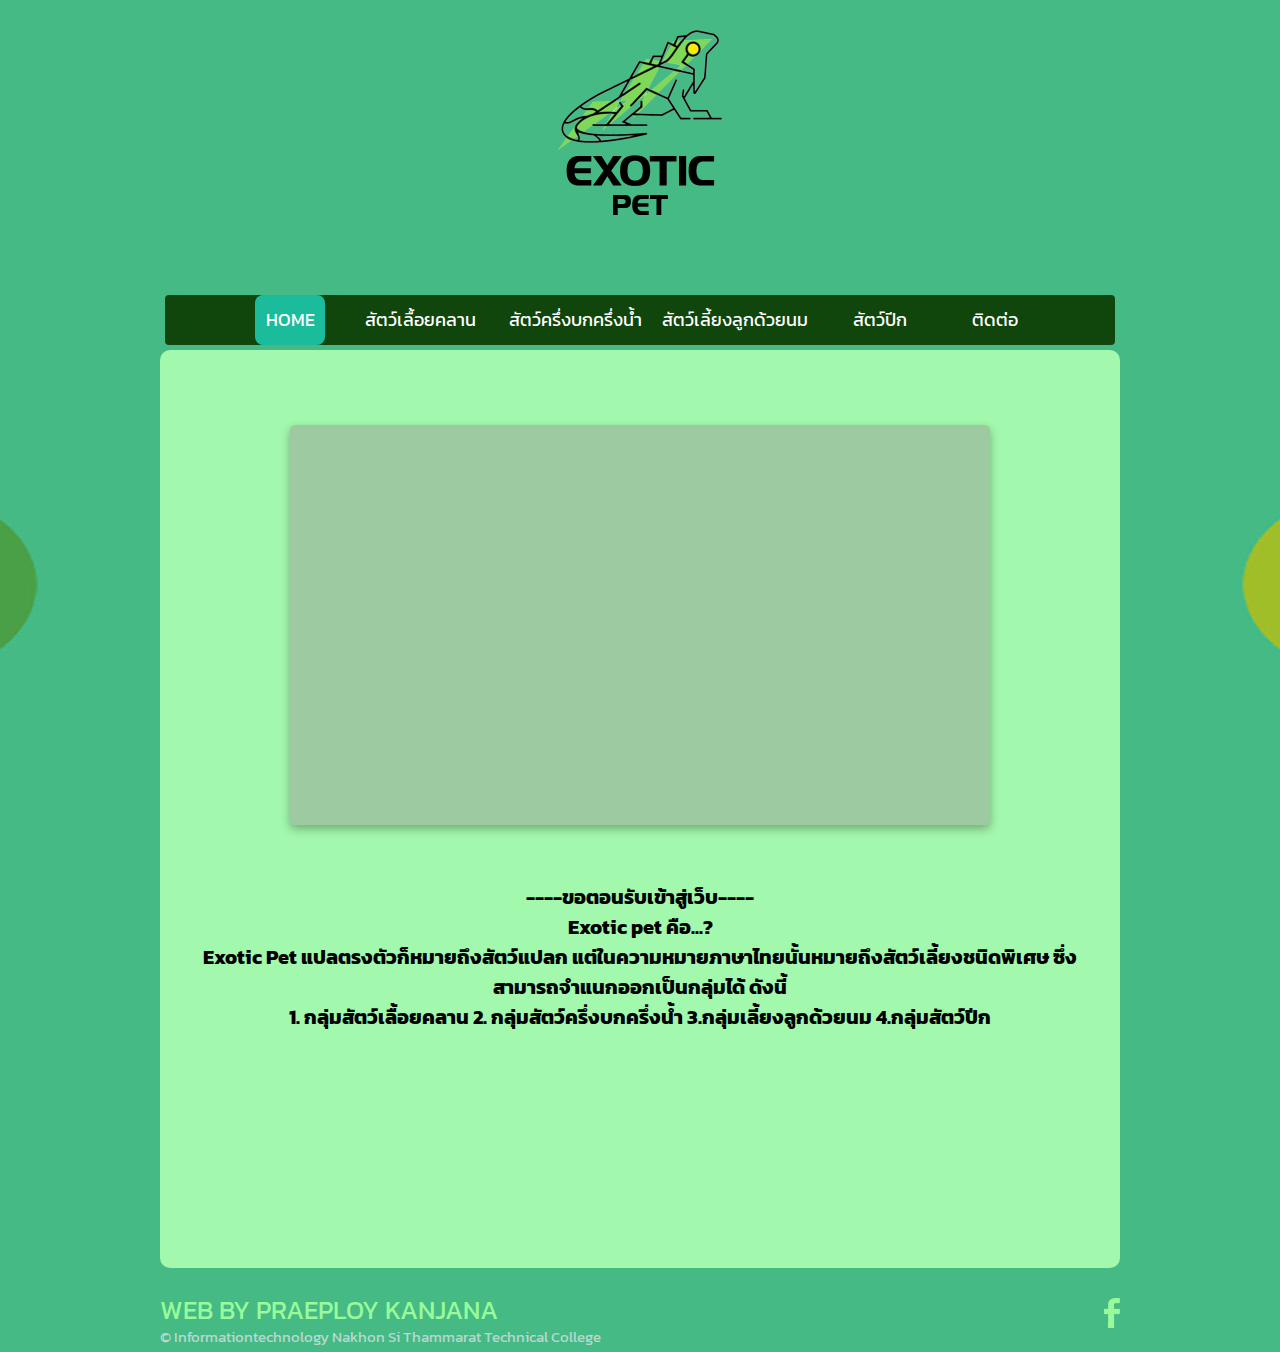
<file: index.html>
<!DOCTYPE html>

<html>
<head>
	<link rel="icon" href="img/12688139101622144900-128.png">
	<meta charset="UTF-8">
	<meta name="viewport" content="user-scalable=0, width=device-width, initial-scale=1.0, maximum-scale=1.0, minimum-scale=1.0">
	<title>Exotic Pet</title>
	<link rel="stylesheet" type="text/css" href="css/style.css">

</head>

<body>	
	<div id="header">
	  <h1><a href="index.html"><img src="img/logo.png" width="200" height="200" alt=""/></a></h1>
	</div>
<center><nav>
	<a href="index.html">Home</a>
	<a href="reptile.html">สัตว์เลื้อยคลาน</a>
	<a href="Amphibians.html">สัตว์ครึ่งบกครึ่งน้ำ</a>
	<a href="Mammal.html">สัตว์เลี้ยงลูกด้วยนม</a>
	<a href="Poultry.html">สัตว์ปีก</a>
	<a href="Contact2.html">ติดต่อ</a>
	<div class="animation start-home"></div>
</nav></center>
<center><div id="body">
	  <br>
	<div class="sli">
  
  <div class="sli_part sli_part-one">
  </div>
  
   <!-- Photo 2 -->
  <div class="sli_part sli_part-two">

  </div>

  <!-- Photo 3 -->
  <div class="sli_part sli_part-three" >
  </div>

  <!-- Photo 4 -->
  <div class="sli_part sli_part-four">
  </div>

</div>
		<br>
      <h4>
		  ----ขอตอนรับเข้าสู่เว็บ----
<br>
Exotic pet คือ...?
<br>
Exotic Pet แปลตรงตัวก็หมายถึงสัตว์แปลก
แต่ในความหมายภาษาไทยนั้นหมายถึงสัตว์เลี้ยงชนิดพิเศษ
ซึ่งสามารถจำแนกออกเป็นกลุ่มได้ ดังนี้
<br>
1. กลุ่มสัตว์เลื้อยคลาน 2. กลุ่มสัตว์ครึ่งบกครึ่งน้ำ
3.กลุ่มเลี้ยงลูกด้วยนม 4.กลุ่มสัตว์ปีก</h4>
</div></center>
<div id="footer">
		<div>
			<span>WEB BY PRAEPLOY KANJANA</span>
			<p>
				&copy; Informationtechnology  Nakhon Si Thammarat Technical College
			</p>
		</div>
  <div id="connect">
			<a href="https://www.facebook.com/praeploy.ploy/" id="facebook" target="_blank">Facebook</a>
  </div>
	</div>
	
</body>
</html>
</file>
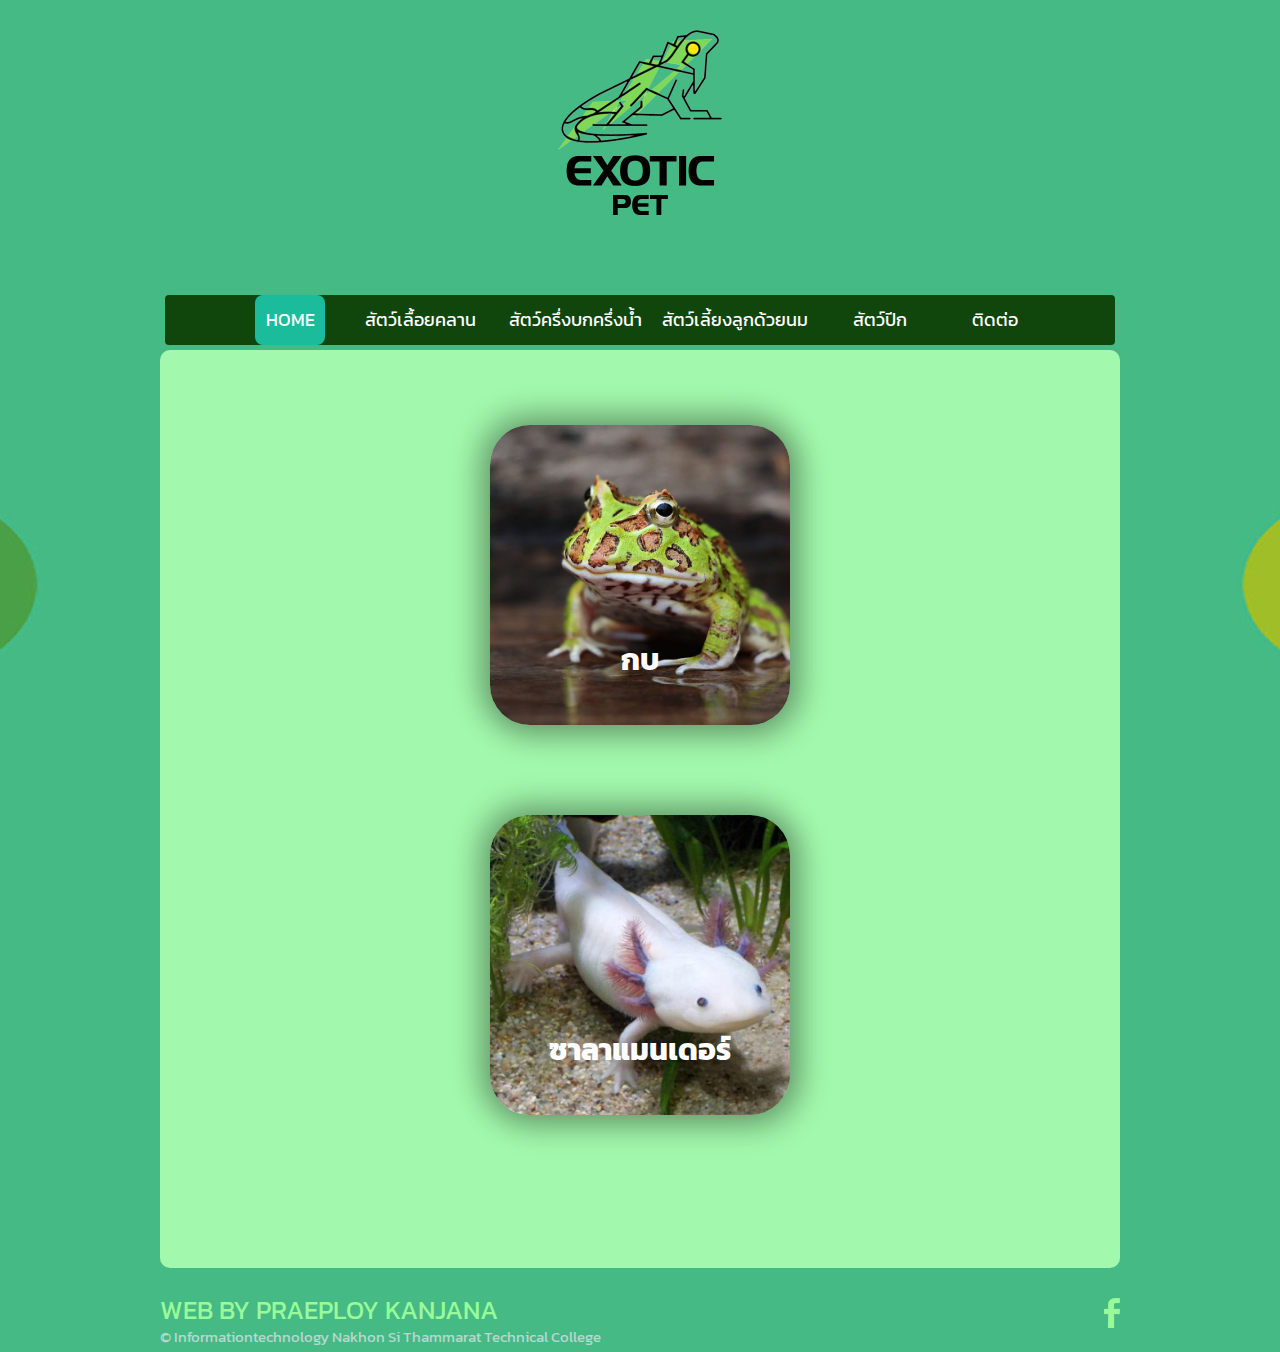
<file: Amphibians.html>
<!DOCTYPE html>

<html>
<head>
	<link rel="icon" href="img/12688139101622144900-128.png">
	<meta charset="UTF-8">
	<meta name="viewport" content="user-scalable=0, width=device-width, initial-scale=1.0, maximum-scale=1.0, minimum-scale=1.0">
	<title>Amphibians</title>
	<link rel="stylesheet" type="text/css" href="css/style.css">

</head>

<body>	
	<div id="header">
	  <h1><a href="index.html"><img src="img/logo.png" width="200" height="200" alt=""/></a></h1>
	</div>
<center><nav>
	<a href="index.html">Home</a>
	<a href="reptile.html">สัตว์เลื้อยคลาน</a>
	<a href="Amphibians.html">สัตว์ครึ่งบกครึ่งน้ำ</a>
	<a href="Mammal.html">สัตว์เลี้ยงลูกด้วยนม</a>
	<a href="Poultry.html">สัตว์ปีก</a>
	<a href="Contact2.html">ติดต่อ</a>
	<div class="animation start-home"></div>
</nav></center>
<center><div id="body">
	  <div class="cards-list">
  
<div class="card 1">
  <div class="card_image"> <img src="img/shutterstock-1387723712.jpg"> </div>
  <div class="card_title title-white">
    <a href="Frog.html"><p>กบ</p></a>
  </div>
	</div></div>
	<br>
	<div class="card 1">
  <div class="card_image"> <img src="img/847502.ugbu1f1fu7jy.n3.jpg"></div>
  <div class="card_title title-white">
    <a href="Salamander.html"><p>ซาลาแมนเดอร์</p></a>
  </div>
	</div>
	<br>
	
	</div>
	
	</center>
<div id="footer">
		<div>
			<span>WEB BY PRAEPLOY KANJANA</span>
			<p>
				&copy; Informationtechnology  Nakhon Si Thammarat Technical College
			</p>
		</div>
  <div id="connect">
			<a href="https://www.facebook.com/praeploy.ploy/" id="facebook" target="_blank">Facebook</a>
  </div>
	</div>
	
</body>
</html>
</file>
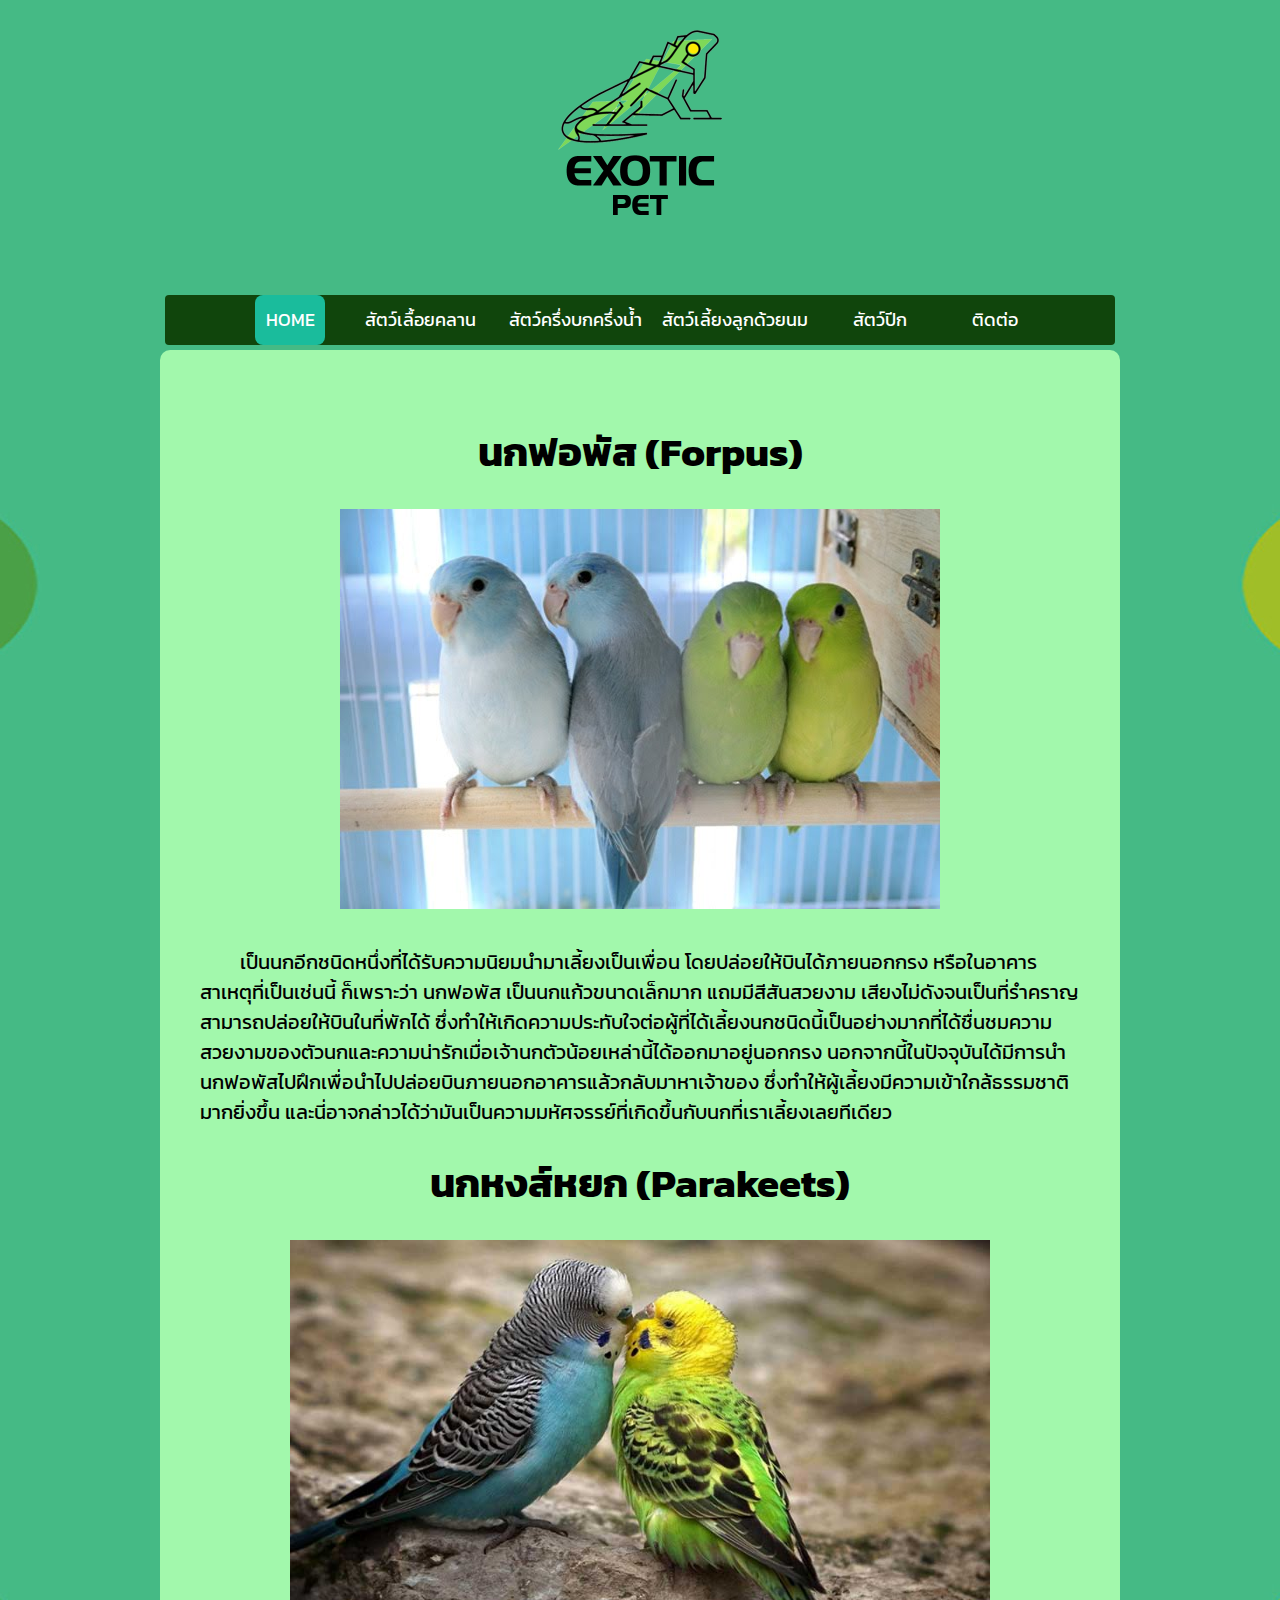
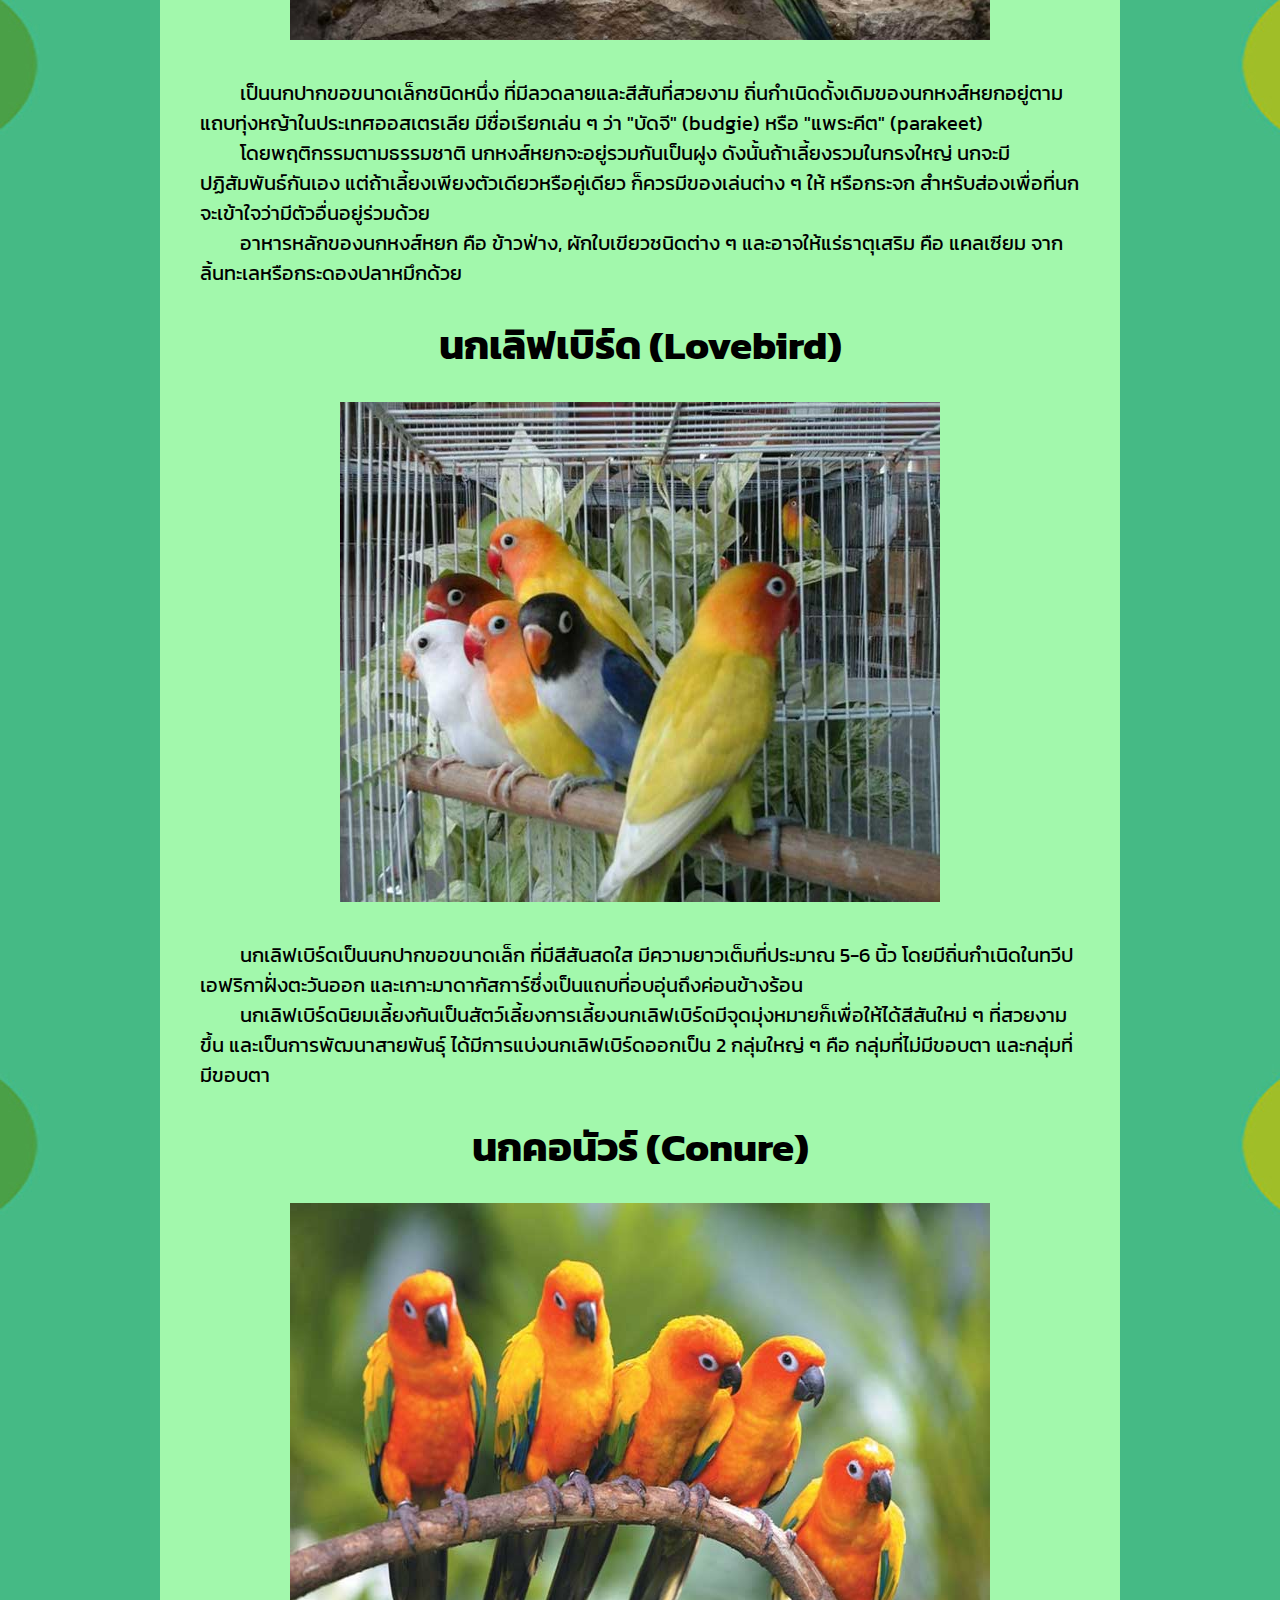
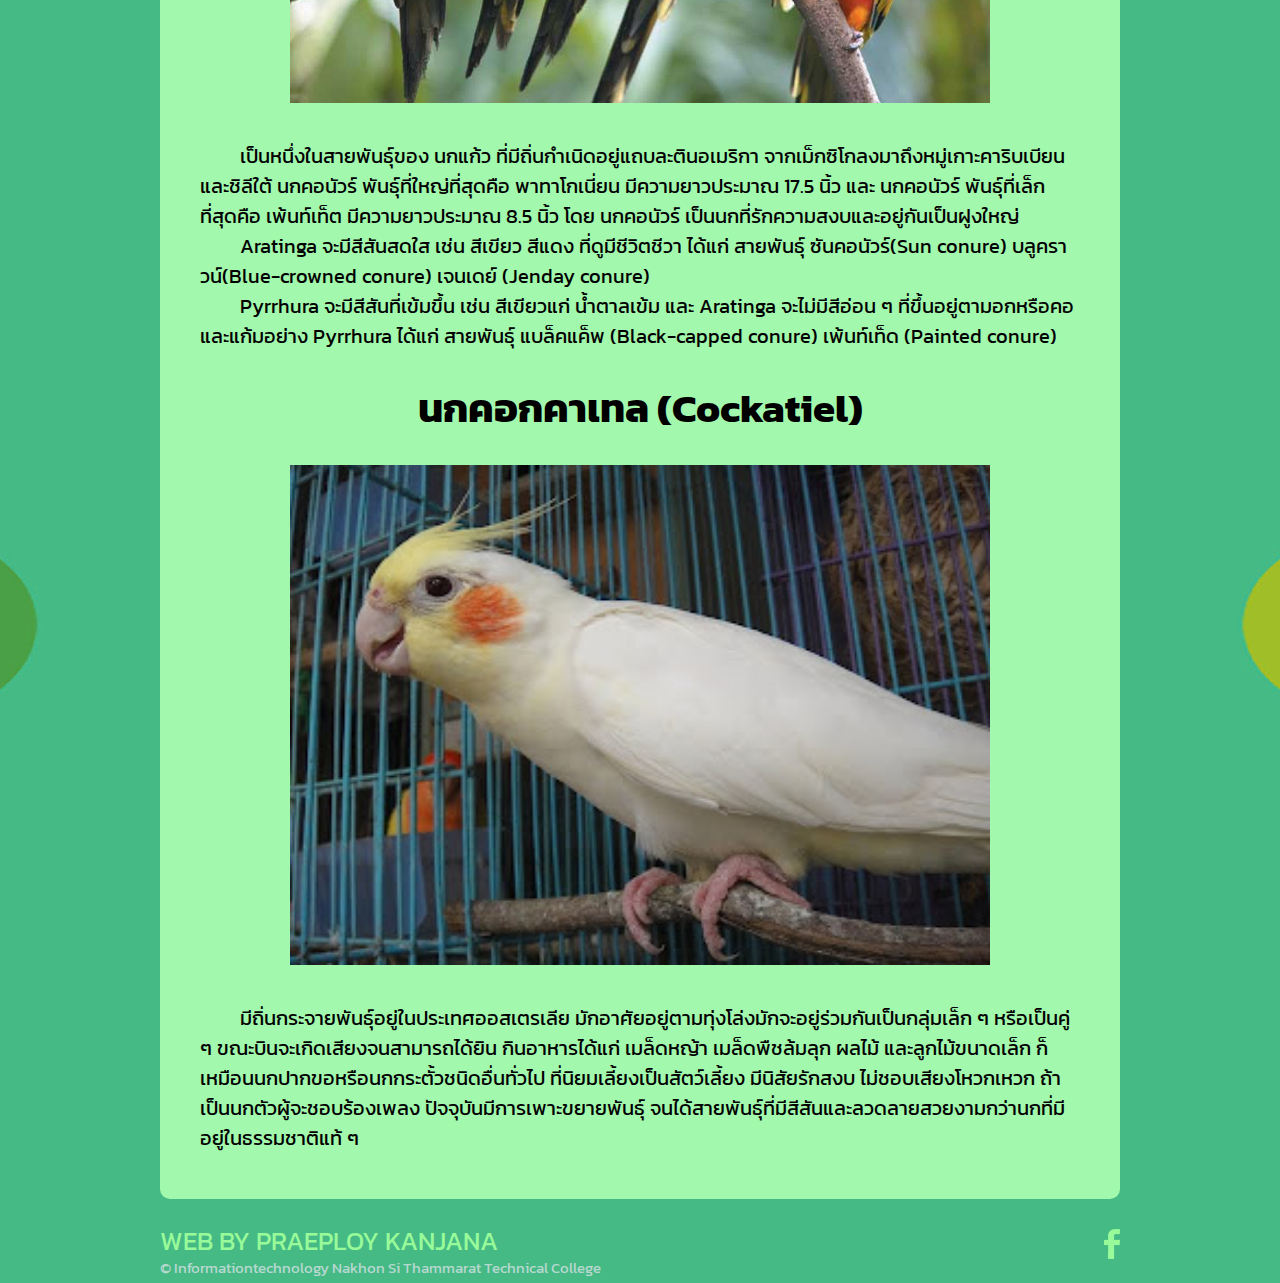
<file: Bird.html>
<!DOCTYPE html>

<html>
<head>
	<link rel="icon" href="img/12688139101622144900-128.png">
	<meta charset="UTF-8">
	<meta name="viewport" content="user-scalable=0, width=device-width, initial-scale=1.0, maximum-scale=1.0, minimum-scale=1.0">
	<title>Bird</title>
	<link rel="stylesheet" type="text/css" href="css/style.css">

</head>

<body>	
	<div id="header">
	  <h1><a href="index.html"><img src="img/logo.png" width="200" height="200" alt=""/></a></h1>
	</div>
<center><nav>
	<a href="index.html">Home</a>
	<a href="reptile.html">สัตว์เลื้อยคลาน</a>
	<a href="Amphibians.html">สัตว์ครึ่งบกครึ่งน้ำ</a>
	<a href="Mammal.html">สัตว์เลี้ยงลูกด้วยนม</a>
	<a href="Poultry.html">สัตว์ปีก</a>
	<a href="Contact2.html">ติดต่อ</a>
	<div class="animation start-home"></div>
</nav></center>
<div id="body">
	<center><h1>นกฟอพัส (Forpus)</h1>
	<img src="img/v-thebirdfarm.jpg"></center>
	<br>
	&nbsp;&nbsp;&nbsp;&nbsp;&nbsp;&nbsp;&nbsp;&nbsp;เป็นนกอีกชนิดหนึ่งที่ได้รับความนิยมนำมาเลี้ยงเป็นเพื่อน โดยปล่อยให้บินได้ภายนอกกรง หรือในอาคาร สาเหตุที่เป็นเช่นนี้ ก็เพราะว่า นกฟอพัส เป็นนกแก้วขนาดเล็กมาก แถมมีสีสันสวยงาม เสียงไม่ดังจนเป็นที่รำคราญ สามารถปล่อยให้บินในที่พักได้ ซึ่งทำให้เกิดความประทับใจต่อผู้ที่ได้เลี้ยงนกชนิดนี้เป็นอย่างมากที่ได้ชื่นชมความสวยงามของตัวนกและความน่ารักเมื่อเจ้านกตัวน้อยเหล่านี้ได้ออกมาอยู่นอกกรง นอกจากนี้ในปัจจุบันได้มีการนำนกฟอพัสไปฝึกเพื่อนำไปปล่อยบินภายนอกอาคารแล้วกลับมาหาเจ้าของ ซึ่งทำให้ผู้เลี้ยงมีความเข้าใกล้ธรรมชาติมากยิ่งขึ้น และนี่อาจกล่าวได้ว่ามันเป็นความมหัศจรรย์ที่เกิดขึ้นกับนกที่เราเลี้ยงเลยทีเดียว
	
	<center><h1>นกหงส์หยก (Parakeets)</h1>
	<img src="img/Budgie.jpg" width="700" height="400"></center>
	<br>
	&nbsp;&nbsp;&nbsp;&nbsp;&nbsp;&nbsp;&nbsp;&nbsp;เป็นนกปากขอขนาดเล็กชนิดหนึ่ง ที่มีลวดลายและสีสันที่สวยงาม ถิ่นกำเนิดดั้งเดิมของนกหงส์หยกอยู่ตามแถบทุ่งหญ้าในประเทศออสเตรเลีย มีชื่อเรียกเล่น ๆ ว่า "บัดจี" (budgie) หรือ "แพระคีต" (parakeet)
	<br>
	&nbsp;&nbsp;&nbsp;&nbsp;&nbsp;&nbsp;&nbsp;&nbsp;โดยพฤติกรรมตามธรรมชาติ นกหงส์หยกจะอยู่รวมกันเป็นฝูง ดังนั้นถ้าเลี้ยงรวมในกรงใหญ่ นกจะมีปฏิสัมพันธ์กันเอง แต่ถ้าเลี้ยงเพียงตัวเดียวหรือคู่เดียว ก็ควรมีของเล่นต่าง ๆ ให้ หรือกระจก สำหรับส่องเพื่อที่นกจะเข้าใจว่ามีตัวอื่นอยู่ร่วมด้วย
	<br>
	&nbsp;&nbsp;&nbsp;&nbsp;&nbsp;&nbsp;&nbsp;&nbsp;อาหารหลักของนกหงส์หยก คือ ข้าวฟ่าง, ผักใบเขียวชนิดต่าง ๆ และอาจให้แร่ธาตุเสริม คือ แคลเซียม จากลิ้นทะเลหรือกระดองปลาหมึกด้วย
	
	
	<center><h1>นกเลิฟเบิร์ด (Lovebird) </h1>
	<img src="img/LoveBird.jpg" width="600" height="500"></center>
	<br>
	&nbsp;&nbsp;&nbsp;&nbsp;&nbsp;&nbsp;&nbsp;&nbsp;นกเลิฟเบิร์ดเป็นนกปากขอขนาดเล็ก ที่มีสีสันสดใส มีความยาวเต็มที่ประมาณ 5-6 นิ้ว โดยมีถิ่นกำเนิดในทวีปเอฟริกาฝั่งตะวันออก และเกาะมาดากัสการ์ซึ่งเป็นแถบที่อบอุ่นถึงค่อนข้างร้อน
	<br>
	&nbsp;&nbsp;&nbsp;&nbsp;&nbsp;&nbsp;&nbsp;&nbsp;นกเลิฟเบิร์ดนิยมเลี้ยงกันเป็นสัตว์เลี้ยงการเลี้ยงนกเลิฟเบิร์ดมีจุดมุ่งหมายก็เพื่อให้ได้สีสันใหม่ ๆ ที่สวยงามขึ้น และเป็นการพัฒนาสายพันธุ์ ได้มีการแบ่งนกเลิฟเบิร์ดออกเป็น 2 กลุ่มใหญ่ ๆ คือ กลุ่มที่ไม่มีขอบตา และกลุ่มที่มีขอบตา
	
	<center><h1>นกคอนัวร์ (Conure)</h1>
	<img src="img/Sannecknoir.jpg" width="700" height="500"></center>
	<br>
	&nbsp;&nbsp;&nbsp;&nbsp;&nbsp;&nbsp;&nbsp;&nbsp;เป็นหนึ่งในสายพันธุ์ของ นกแก้ว ที่มีถิ่นกำเนิดอยู่แถบละตินอเมริกา จากเม็กซิโกลงมาถึงหมู่เกาะคาริบเบียนและชิลีใต้ นกคอนัวร์ พันธุ์ที่ใหญ่ที่สุดคือ พาทาโกเนี่ยน มีความยาวประมาณ 17.5 นิ้ว และ นกคอนัวร์ พันธุ์ที่เล็กที่สุดคือ เพ้นท์เท็ต มีความยาวประมาณ 8.5 นิ้ว โดย นกคอนัวร์ เป็นนกที่รักความสงบและอยู่กันเป็นฝูงใหญ่
	<br>
	&nbsp;&nbsp;&nbsp;&nbsp;&nbsp;&nbsp;&nbsp;&nbsp;Aratinga จะมีสีสันสดใส เช่น สีเขียว สีแดง ที่ดูมีชีวิตชีวา ได้แก่ สายพันธุ์ ซันคอนัวร์(Sun conure) บลูคราวน์(Blue-crowned conure) เจนเดย์ (Jenday conure)
	<br>
	&nbsp;&nbsp;&nbsp;&nbsp;&nbsp;&nbsp;&nbsp;&nbsp;Pyrrhura จะมีสีสันที่เข้มขึ้น เช่น สีเขียวแก่ น้ำตาลเข้ม และ Aratinga จะไม่มีสีอ่อน ๆ ที่ขึ้นอยู่ตามอกหรือคอ และแก้มอย่าง Pyrrhura ได้แก่ สายพันธุ์ แบล็คแค็พ (Black-capped conure) เพ้นท์เท็ด (Painted conure) 

	<center><h1>นกคอกคาเทล (Cockatiel)</h1>
	<img src="img/Cockatiel.jpg" width="700" height="500"></center>
	<br>
	&nbsp;&nbsp;&nbsp;&nbsp;&nbsp;&nbsp;&nbsp;&nbsp;มีถิ่นกระจายพันธุ์อยู่ในประเทศออสเตรเลีย มักอาศัยอยู่ตามทุ่งโล่งมักจะอยู่ร่วมกันเป็นกลุ่มเล็ก ๆ หรือเป็นคู่ ๆ ขณะบินจะเกิดเสียงจนสามารถได้ยิน กินอาหารได้แก่ เมล็ดหญ้า เมล็ดพืชล้มลุก ผลไม้ และลูกไม้ขนาดเล็ก ก็เหมือนนกปากขอหรือนกกระตั้วชนิดอื่นทั่วไป ที่นิยมเลี้ยงเป็นสัตว์เลี้ยง มีนิสัยรักสงบ ไม่ชอบเสียงโหวกเหวก ถ้าเป็นนกตัวผู้จะชอบร้องเพลง ปัจจุบันมีการเพาะขยายพันธุ์ จนได้สายพันธุ์ที่มีสีสันและลวดลายสวยงามกว่านกที่มีอยู่ในธรรมชาติแท้ ๆ
</div>
<div id="footer">
		<div>
			<span>WEB BY PRAEPLOY KANJANA</span>
			<p>
				&copy; Informationtechnology  Nakhon Si Thammarat Technical College
			</p>
		</div>
  <div id="connect">
			<a href="https://www.facebook.com/praeploy.ploy/" id="facebook" target="_blank">Facebook</a>
  </div>
	</div>
	
</body>
</html>
</file>
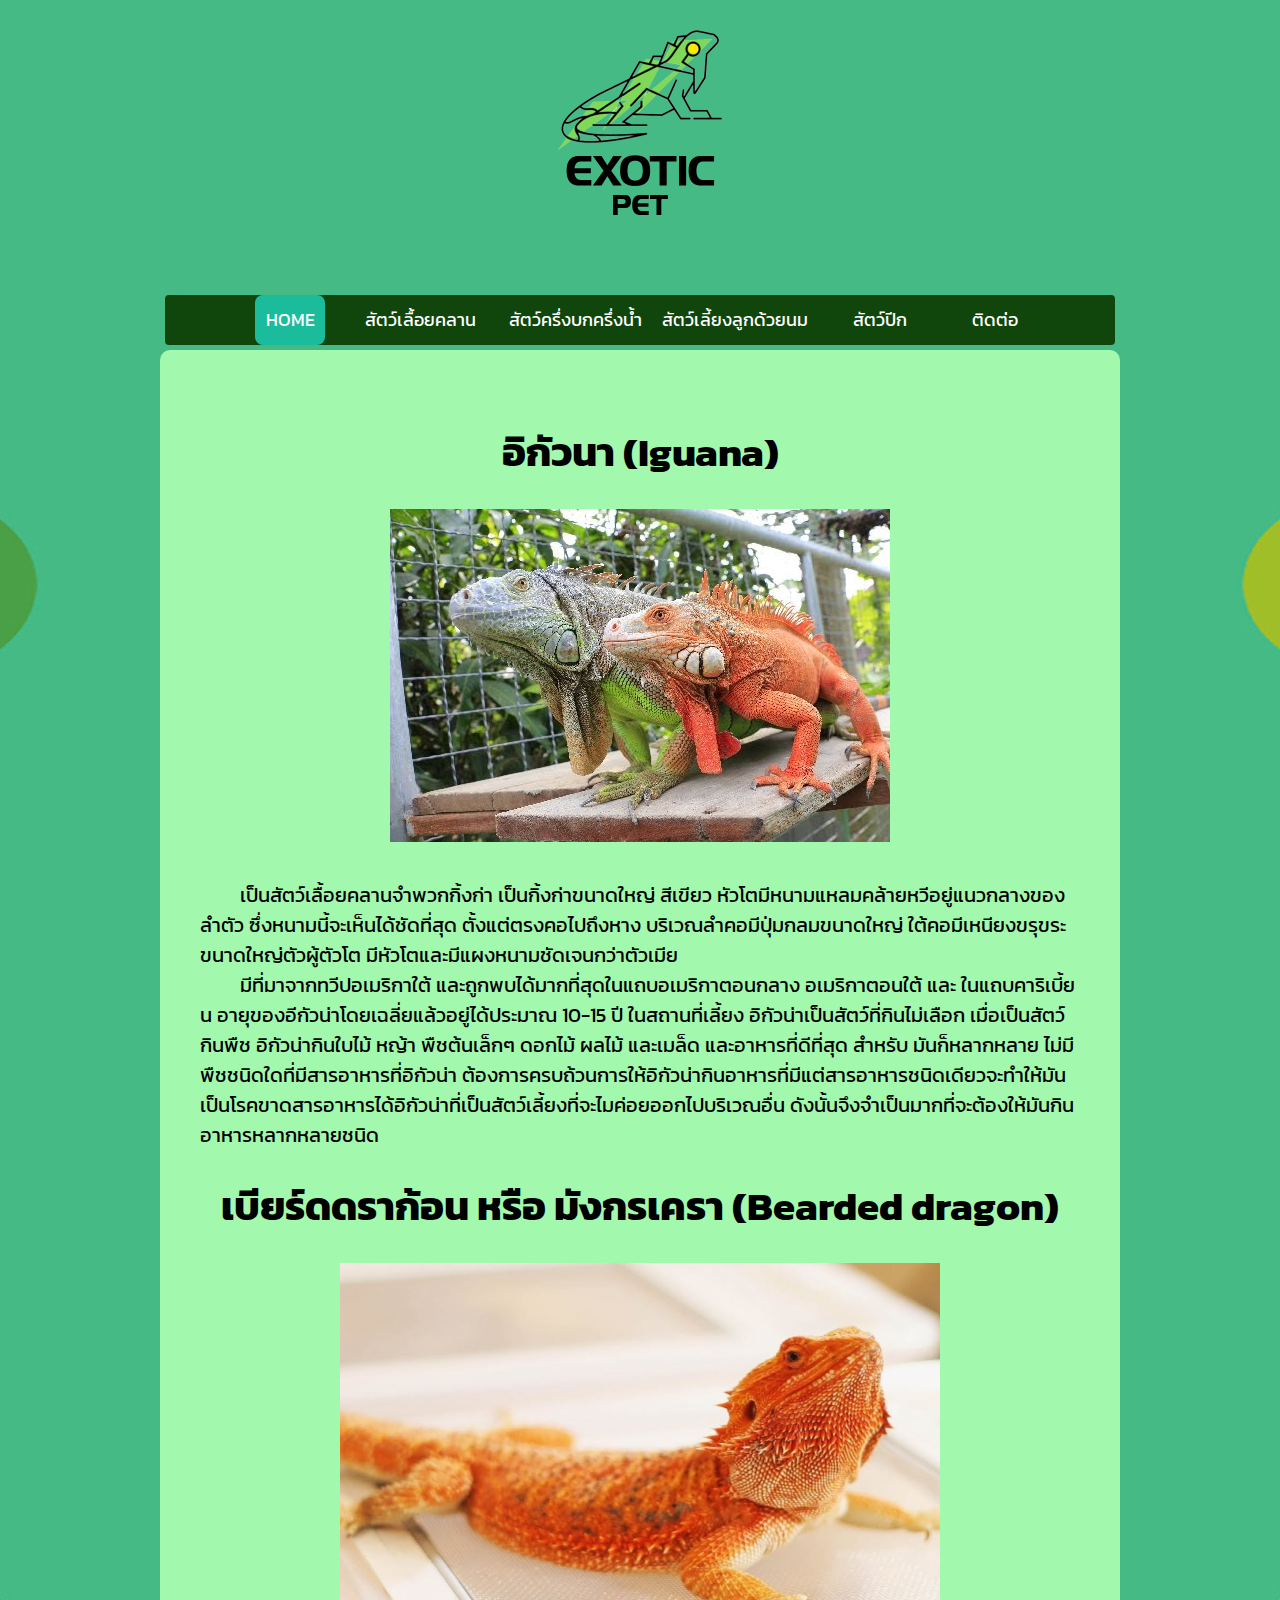
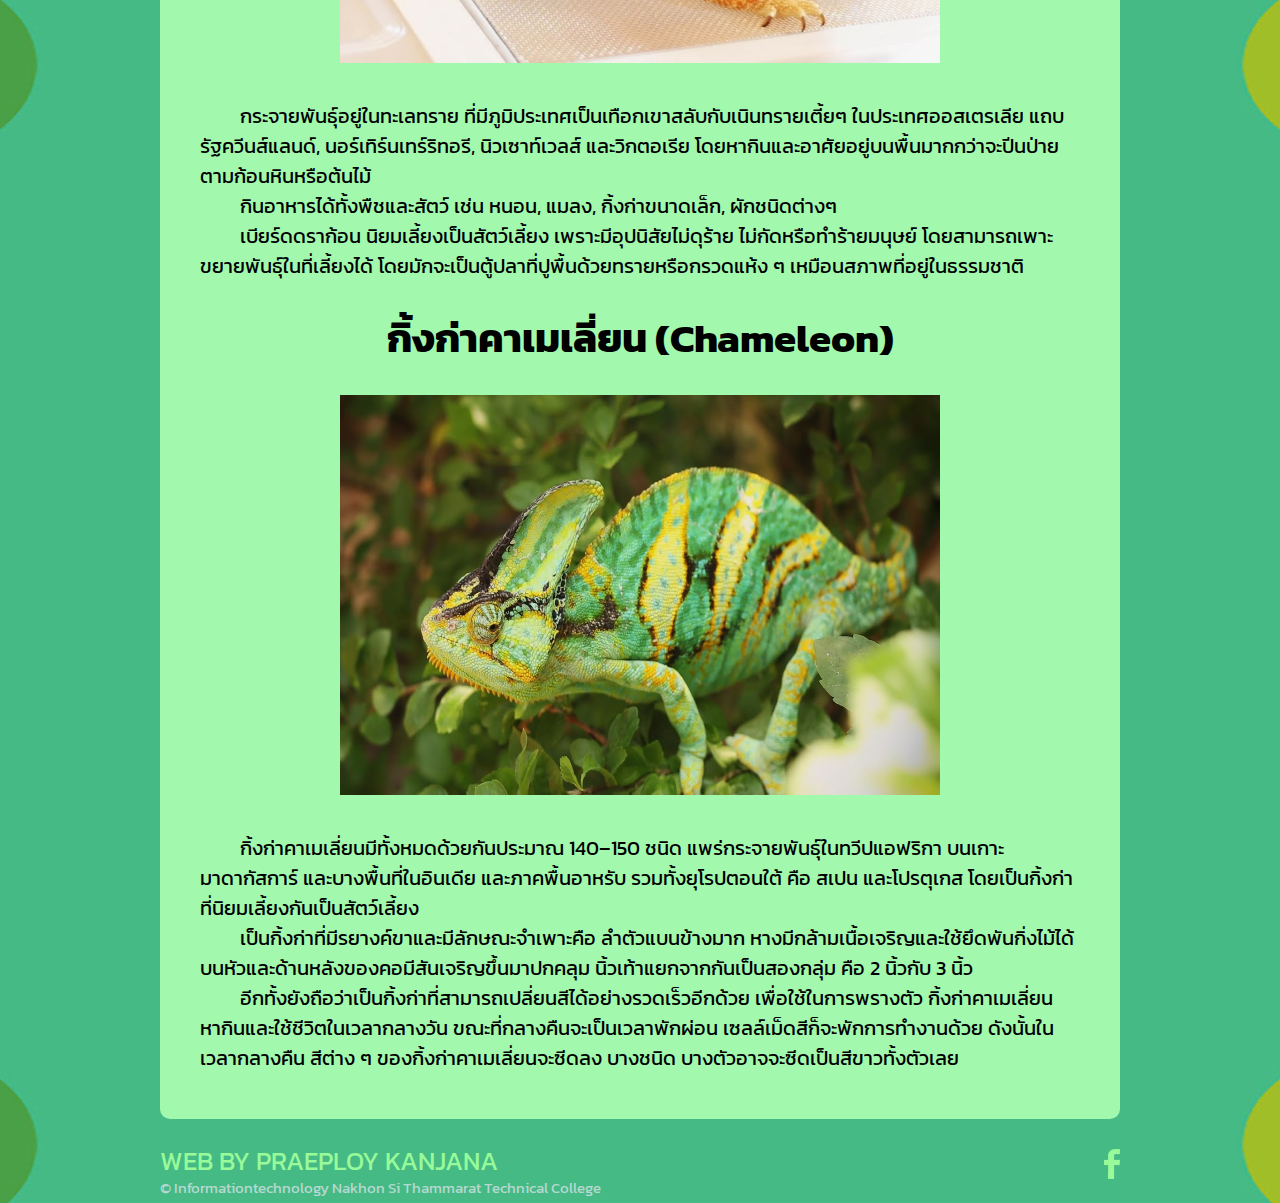
<file: Chameleon.html>
<!DOCTYPE html>

<html>
<head>
	<link rel="icon" href="img/12688139101622144900-128.png">
	<meta charset="UTF-8">
	<meta name="viewport" content="user-scalable=0, width=device-width, initial-scale=1.0, maximum-scale=1.0, minimum-scale=1.0">
	<title>Chameleon</title>
	<link rel="stylesheet" type="text/css" href="css/style.css">

</head>

<body>	
	<div id="header">
	  <h1><a href="index.html"><img src="img/logo.png" width="200" height="200" alt=""/></a></h1>
	</div>
<center><nav>
	<a href="index.html">Home</a>
	<a href="reptile.html">สัตว์เลื้อยคลาน</a>
	<a href="Amphibians.html">สัตว์ครึ่งบกครึ่งน้ำ</a>
	<a href="Mammal.html">สัตว์เลี้ยงลูกด้วยนม</a>
	<a href="Poultry.html">สัตว์ปีก</a>
	<a href="Contact2.html">ติดต่อ</a>
	<div class="animation start-home"></div>
</nav></center>
<div id="body">
	<center><h1>อิกัวนา (Iguana) </h1>
	<img src="img/4-3.jpg"></center>
	<br>
	&nbsp;&nbsp;&nbsp;&nbsp;&nbsp;&nbsp;&nbsp;&nbsp;เป็นสัตว์เลื้อยคลานจำพวกกิ้งก่า เป็นกิ้งก่าขนาดใหญ่ สีเขียว หัวโตมีหนามแหลมคล้ายหวีอยู่แนวกลางของลำตัว ซึ่งหนามนี้จะเห็นได้ชัดที่สุด ตั้งแต่ตรงคอไปถึงหาง บริเวณลำคอมีปุ่มกลมขนาดใหญ่ ใต้คอมีเหนียงขรุขระขนาดใหญ่ตัวผู้ตัวโต มีหัวโตและมีแผงหนามชัดเจนกว่าตัวเมีย
	<br>
	&nbsp;&nbsp;&nbsp;&nbsp;&nbsp;&nbsp;&nbsp;&nbsp;มีที่มาจากทวีปอเมริกาใต้ และถูกพบได้มากที่สุดในแถบอเมริกาตอนกลาง อเมริกาตอนใต้ และ ในแถบคาริเบี้ยน อายุของอีกัวน่าโดยเฉลี่ยแล้วอยู่ได้ประมาณ 10-15 ปี ในสถานที่เลี้ยง
อิกัวน่าเป็นสัตว์ที่กินไม่เลือก เมื่อเป็นสัตว์กินพืช อิกัวน่ากินใบไม้ หญ้า พืชต้นเล็กๆ ดอกไม้ ผลไม้ และเมล็ด และอาหารที่ดีที่สุด สำหรับ มันก็หลากหลาย ไม่มีพืชชนิดใดที่มีสารอาหารที่อิกัวน่า ต้องการครบถ้วนการให้อิกัวน่ากินอาหารที่มีแต่สารอาหารชนิดเดียวจะทำให้มัน เป็นโรคขาดสารอาหารได้อิกัวน่าที่เป็นสัตว์เลี้ยงที่จะไมค่อยออกไปบริเวณอื่น ดังนั้นจึงจำเป็นมากที่จะต้องให้มันกินอาหารหลากหลายชนิด
	
	<center><h1>เบียร์ดดราก้อน หรือ มังกรเครา (Bearded dragon)</h1>
	<img src="img/timthumb.jpg" width="600" height="400"></center>
	<br>
	&nbsp;&nbsp;&nbsp;&nbsp;&nbsp;&nbsp;&nbsp;&nbsp;กระจายพันธุ์อยู่ในทะเลทราย ที่มีภูมิประเทศเป็นเทือกเขาสลับกับเนินทรายเตี้ยๆ ในประเทศออสเตรเลีย แถบรัฐควีนส์แลนด์, นอร์เทิร์นเทร์ริทอรี, นิวเซาท์เวลส์ และวิกตอเรีย โดยหากินและอาศัยอยู่บนพื้นมากกว่าจะปีนป่ายตามก้อนหินหรือต้นไม้
	<br>
	&nbsp;&nbsp;&nbsp;&nbsp;&nbsp;&nbsp;&nbsp;&nbsp;กินอาหารได้ทั้งพืชและสัตว์ เช่น หนอน, แมลง, กิ้งก่าขนาดเล็ก, ผักชนิดต่างๆ
	<br>
	&nbsp;&nbsp;&nbsp;&nbsp;&nbsp;&nbsp;&nbsp;&nbsp;เบียร์ดดราก้อน นิยมเลี้ยงเป็นสัตว์เลี้ยง เพราะมีอุปนิสัยไม่ดุร้าย ไม่กัดหรือทำร้ายมนุษย์ โดยสามารถเพาะขยายพันธุ์ในที่เลี้ยงได้ โดยมักจะเป็นตู้ปลาที่ปูพื้นด้วยทรายหรือกรวดแห้ง ๆ เหมือนสภาพที่อยู่ในธรรมชาติ
	
	<center><h1>กิ้งก่าคาเมเลี่ยน (Chameleon)</h1>
	<img src="img/maxresdefault.jpg" width="600" height="400"></center>
	<br>
	&nbsp;&nbsp;&nbsp;&nbsp;&nbsp;&nbsp;&nbsp;&nbsp;กิ้งก่าคาเมเลี่ยนมีทั้งหมดด้วยกันประมาณ 140–150 ชนิด แพร่กระจายพันธุ์ในทวีปแอฟริกา บนเกาะมาดากัสการ์ และบางพื้นที่ในอินเดีย และภาคพื้นอาหรับ รวมทั้งยุโรปตอนใต้ คือ สเปน และโปรตุเกส โดยเป็นกิ้งก่าที่นิยมเลี้ยงกันเป็นสัตว์เลี้ยง
	<br>
	&nbsp;&nbsp;&nbsp;&nbsp;&nbsp;&nbsp;&nbsp;&nbsp;เป็นกิ้งก่าที่มีรยางค์ขาและมีลักษณะจำเพาะคือ ลำตัวแบนข้างมาก หางมีกล้ามเนื้อเจริญและใช้ยึดพันกิ่งไม้ได้ บนหัวและด้านหลังของคอมีสันเจริญขึ้นมาปกคลุม นิ้วเท้าแยกจากกันเป็นสองกลุ่ม คือ 2 นิ้วกับ 3 นิ้ว
	<br>
	&nbsp;&nbsp;&nbsp;&nbsp;&nbsp;&nbsp;&nbsp;&nbsp;อีกทั้งยังถือว่าเป็นกิ้งก่าที่สามารถเปลี่ยนสีได้อย่างรวดเร็วอีกด้วย เพื่อใช้ในการพรางตัว กิ้งก่าคาเมเลี่ยนหากินและใช้ชีวิตในเวลากลางวัน ขณะที่กลางคืนจะเป็นเวลาพักผ่อน เซลล์เม็ดสีก็จะพักการทำงานด้วย ดังนั้นในเวลากลางคืน สีต่าง ๆ ของกิ้งก่าคาเมเลี่ยนจะซีดลง บางชนิด บางตัวอาจจะซีดเป็นสีขาวทั้งตัวเลย
	
	
</div>
<div id="footer">
		<div>
			<span>WEB BY PRAEPLOY KANJANA</span>
			<p>
				&copy; Informationtechnology  Nakhon Si Thammarat Technical College
			</p>
		</div>
  <div id="connect">
			<a href="https://www.facebook.com/praeploy.ploy/" id="facebook" target="_blank">Facebook</a>
  </div>
	</div>
	
</body>
</html>
</file>
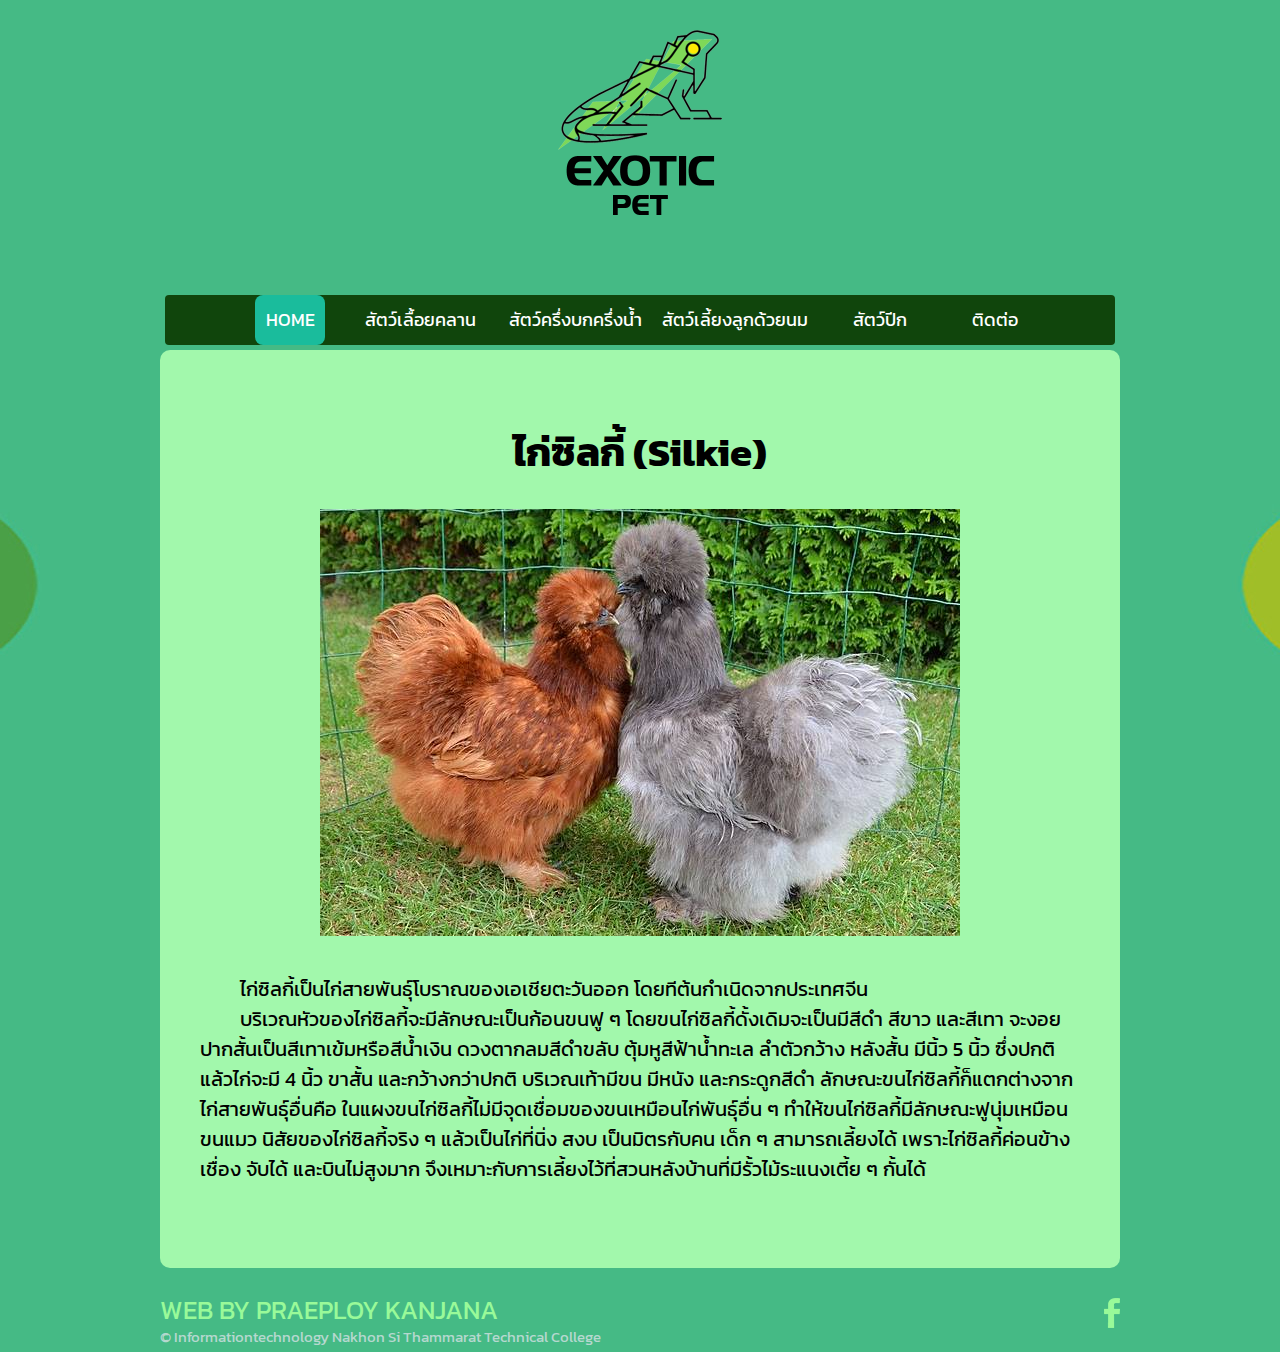
<file: Chicken.html>
<!DOCTYPE html>

<html>
<head>
	<link rel="icon" href="img/12688139101622144900-128.png">
	<meta charset="UTF-8">
	<meta name="viewport" content="user-scalable=0, width=device-width, initial-scale=1.0, maximum-scale=1.0, minimum-scale=1.0">
	<title>Chicken</title>
	<link rel="stylesheet" type="text/css" href="css/style.css">

</head>

<body>	
	<div id="header">
	  <h1><a href="index.html"><img src="img/logo.png" width="200" height="200" alt=""/></a></h1>
	</div>
<center><nav>
	<a href="index.html">Home</a>
	<a href="reptile.html">สัตว์เลื้อยคลาน</a>
	<a href="Amphibians.html">สัตว์ครึ่งบกครึ่งน้ำ</a>
	<a href="Mammal.html">สัตว์เลี้ยงลูกด้วยนม</a>
	<a href="Poultry.html">สัตว์ปีก</a>
	<a href="Contact2.html">ติดต่อ</a>
	<div class="animation start-home"></div>
</nav></center>
<div id="body">
	<center><h1>ไก่ซิลกี้ (Silkie)</h1>
	<img src="img/Silkie-.jpg"></center>
	<br>
	&nbsp;&nbsp;&nbsp;&nbsp;&nbsp;&nbsp;&nbsp;&nbsp;ไก่ซิลกี้เป็นไก่สายพันธุ์โบราณของเอเชียตะวันออก โดยทีต้นกำเนิดจากประเทศจีน
	<br>
	&nbsp;&nbsp;&nbsp;&nbsp;&nbsp;&nbsp;&nbsp;&nbsp;บริเวณหัวของไก่ซิลกี้จะมีลักษณะเป็นก้อนขนฟู ๆ โดยขนไก่ซิลกี้ดั้งเดิมจะเป็นมีสีดำ สีขาว และสีเทา จะงอยปากสั้นเป็นสีเทาเข้มหรือสีน้ำเงิน ดวงตากลมสีดำขลับ ตุ้มหูสีฟ้าน้ำทะเล ลำตัวกว้าง หลังสั้น มีนิ้ว 5 นิ้ว ซึ่งปกติแล้วไก่จะมี 4 นิ้ว ขาสั้น และกว้างกว่าปกติ บริเวณเท้ามีขน มีหนัง และกระดูกสีดำ ลักษณะขนไก่ซิลกี้ก็แตกต่างจากไก่สายพันธุ์อื่นคือ ในแผงขนไก่ซิลกี้ไม่มีจุดเชื่อมของขนเหมือนไก่พันธุ์อื่น ๆ ทำให้ขนไก่ซิลกี้มีลักษณะฟูนุ่มเหมือนขนแมว
นิสัยของไก่ซิลกี้จริง ๆ แล้วเป็นไก่ที่นิ่ง สงบ เป็นมิตรกับคน เด็ก ๆ สามารถเลี้ยงได้ เพราะไก่ซิลกี้ค่อนข้างเชื่อง จับได้ และบินไม่สูงมาก จึงเหมาะกับการเลี้ยงไว้ที่สวนหลังบ้านที่มีรั้วไม้ระแนงเตี้ย ๆ กั้นได้
</div>
<div id="footer">
		<div>
			<span>WEB BY PRAEPLOY KANJANA</span>
			<p>
				&copy; Informationtechnology  Nakhon Si Thammarat Technical College
			</p>
		</div>
  <div id="connect">
			<a href="https://www.facebook.com/praeploy.ploy/" id="facebook" target="_blank">Facebook</a>
  </div>
	</div>
	
</body>
</html>
</file>
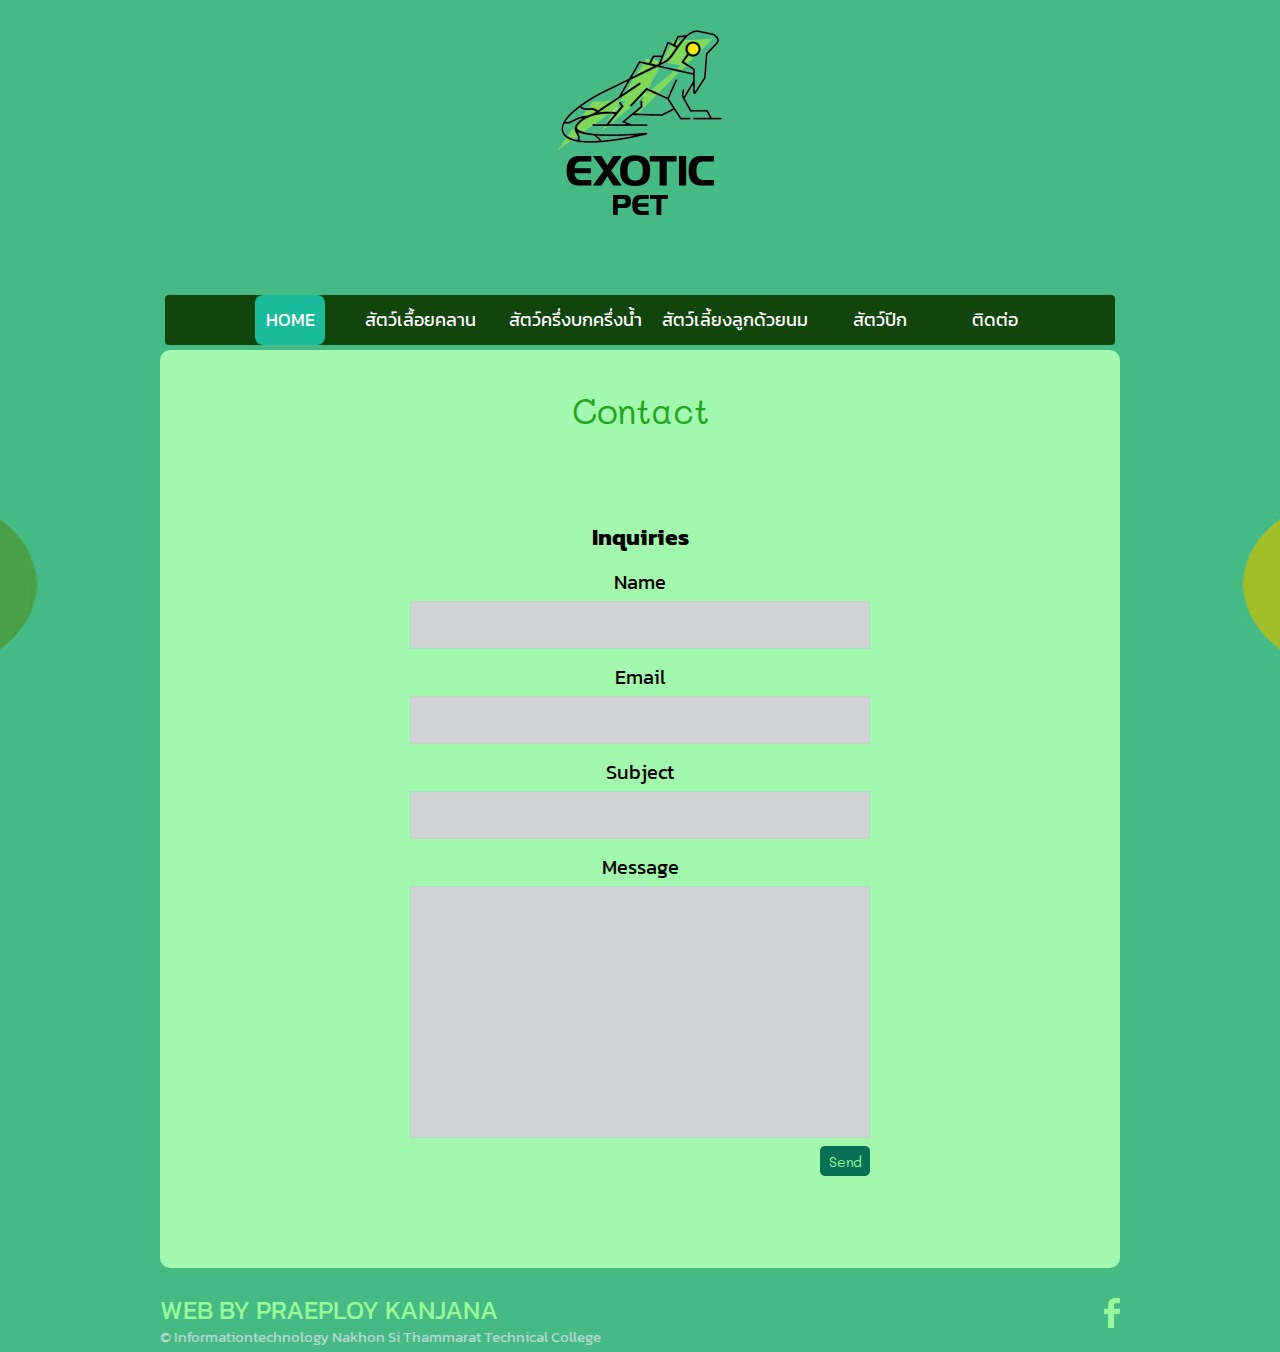
<file: Contact2.html>
<!DOCTYPE html>

<html>
<head>
	<link rel="icon" href="img/12688139101622144900-128.png">
	<meta charset="UTF-8">
	<meta name="viewport" content="user-scalable=0, width=device-width, initial-scale=1.0, maximum-scale=1.0, minimum-scale=1.0">
	<title>Contact2</title>
	<link rel="stylesheet" type="text/css" href="css/style.css">

</head>

<body>	
	<div id="header">
	  <h1><a href="index.html"><img src="img/logo.png" width="200" height="200" alt=""/></a></h1>
	</div>
<center><nav>
	<a href="index.html">Home</a>
	<a href="reptile.html">สัตว์เลื้อยคลาน</a>
	<a href="Amphibians.html">สัตว์ครึ่งบกครึ่งน้ำ</a>
	<a href="Mammal.html">สัตว์เลี้ยงลูกด้วยนม</a>
	<a href="Poultry.html">สัตว์ปีก</a>
	<a href="Contact2.html">ติดต่อ</a>
	<div class="animation start-home"></div>
</nav></center>
<center><div id="body">

		<h2>Contact</h2>
		<form action="index.html">
			<h3>Inquiries</h3>
			<label for="name">
				<span>Name</span>
				<input type="text" id="name">
			</label>
			<label for="email">
				<span>Email</span>
				<input type="text" id="email">
			</label>
			<label for="subject">
				<span>Subject</span>
				<input type="text" id="subject">
			</label>
			<label for="message">
				<span>Message</span>
				<textarea name="message" id="message" cols="30" rows="10"></textarea>
			</label>
			<input type="submit" id="send" value="Send">
		</form>
	</div>
	</center>
<div id="footer">
		<div>
			<span>WEB BY PRAEPLOY KANJANA</span>
			<p>
				&copy; Informationtechnology  Nakhon Si Thammarat Technical College
			</p>
		</div>
  <div id="connect">
			<a href="https://www.facebook.com/praeploy.ploy/" id="facebook" target="_blank">Facebook</a>
  </div>
	</div>
	
</body>
</html>
</file>
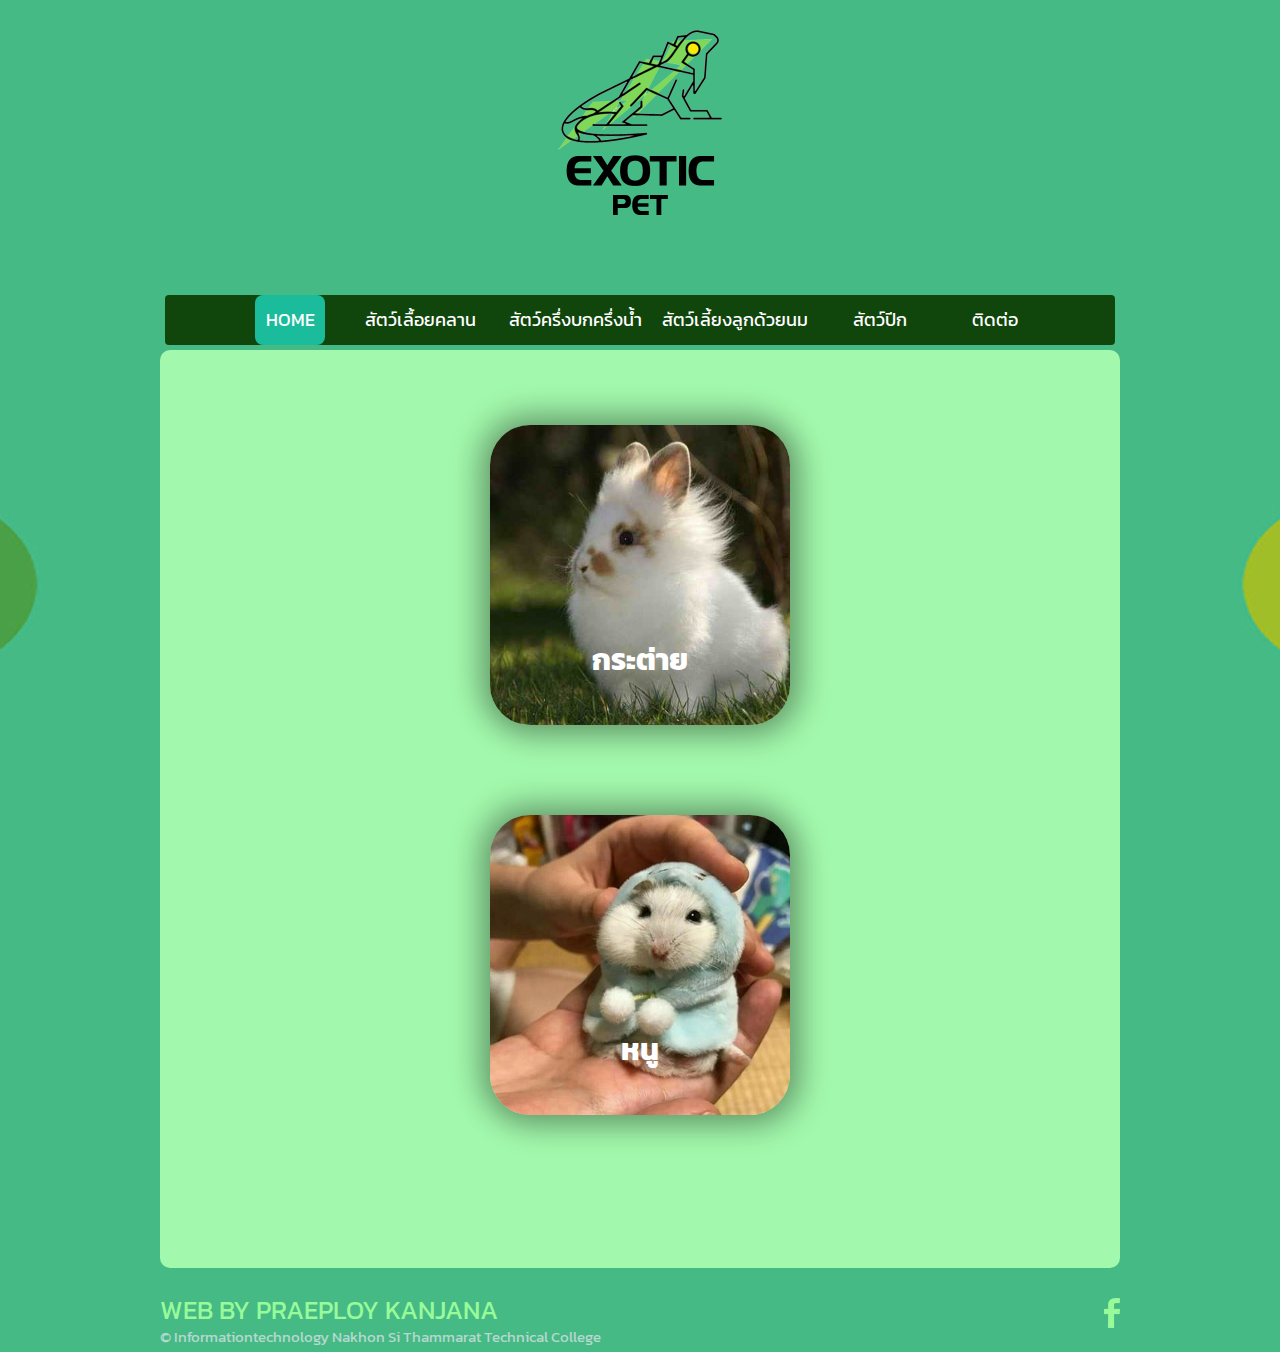
<file: Mammal.html>
<!DOCTYPE html>

<html>
<head>
	<link rel="icon" href="img/12688139101622144900-128.png">
	<meta charset="UTF-8">
	<meta name="viewport" content="user-scalable=0, width=device-width, initial-scale=1.0, maximum-scale=1.0, minimum-scale=1.0">
	<title>Mammal</title>
	<link rel="stylesheet" type="text/css" href="css/style.css">

</head>

<body>	
	<div id="header">
	  <h1><a href="index.html"><img src="img/logo.png" width="200" height="200" alt=""/></a></h1>
	</div>
<center><nav>
	<a href="index.html">Home</a>
	<a href="reptile.html">สัตว์เลื้อยคลาน</a>
	<a href="Amphibians.html">สัตว์ครึ่งบกครึ่งน้ำ</a>
	<a href="Mammal.html">สัตว์เลี้ยงลูกด้วยนม</a>
	<a href="Poultry.html">สัตว์ปีก</a>
	<a href="Contact2.html">ติดต่อ</a>
	<div class="animation start-home"></div>
</nav></center>
<center><div id="body">
	  <div class="cards-list">
  
<div class="card 1">
  <div class="card_image"> <img src="img/lion-king.jpg"> </div>
  <div class="card_title title-white">
    <a href="Rabbit.html"><p>กระต่าย</p></a>
  </div>
	</div></div>
	<br>
	<div class="card 1">
  <div class="card_image"> <img src="img/lNoKGGml_400x400.jpg"></div>
  <div class="card_title title-white">
    <a href="Mouse.html"><p>หนู</p></a>
  </div>
	</div>
	<br>
	
	</div>
	
	</center>
<div id="footer">
		<div>
			<span>WEB BY PRAEPLOY KANJANA</span>
			<p>
				&copy; Informationtechnology  Nakhon Si Thammarat Technical College
			</p>
		</div>
  <div id="connect">
			<a href="https://www.facebook.com/praeploy.ploy/" id="facebook" target="_blank">Facebook</a>
  </div>
	</div>
	
</body>
</html>
</file>
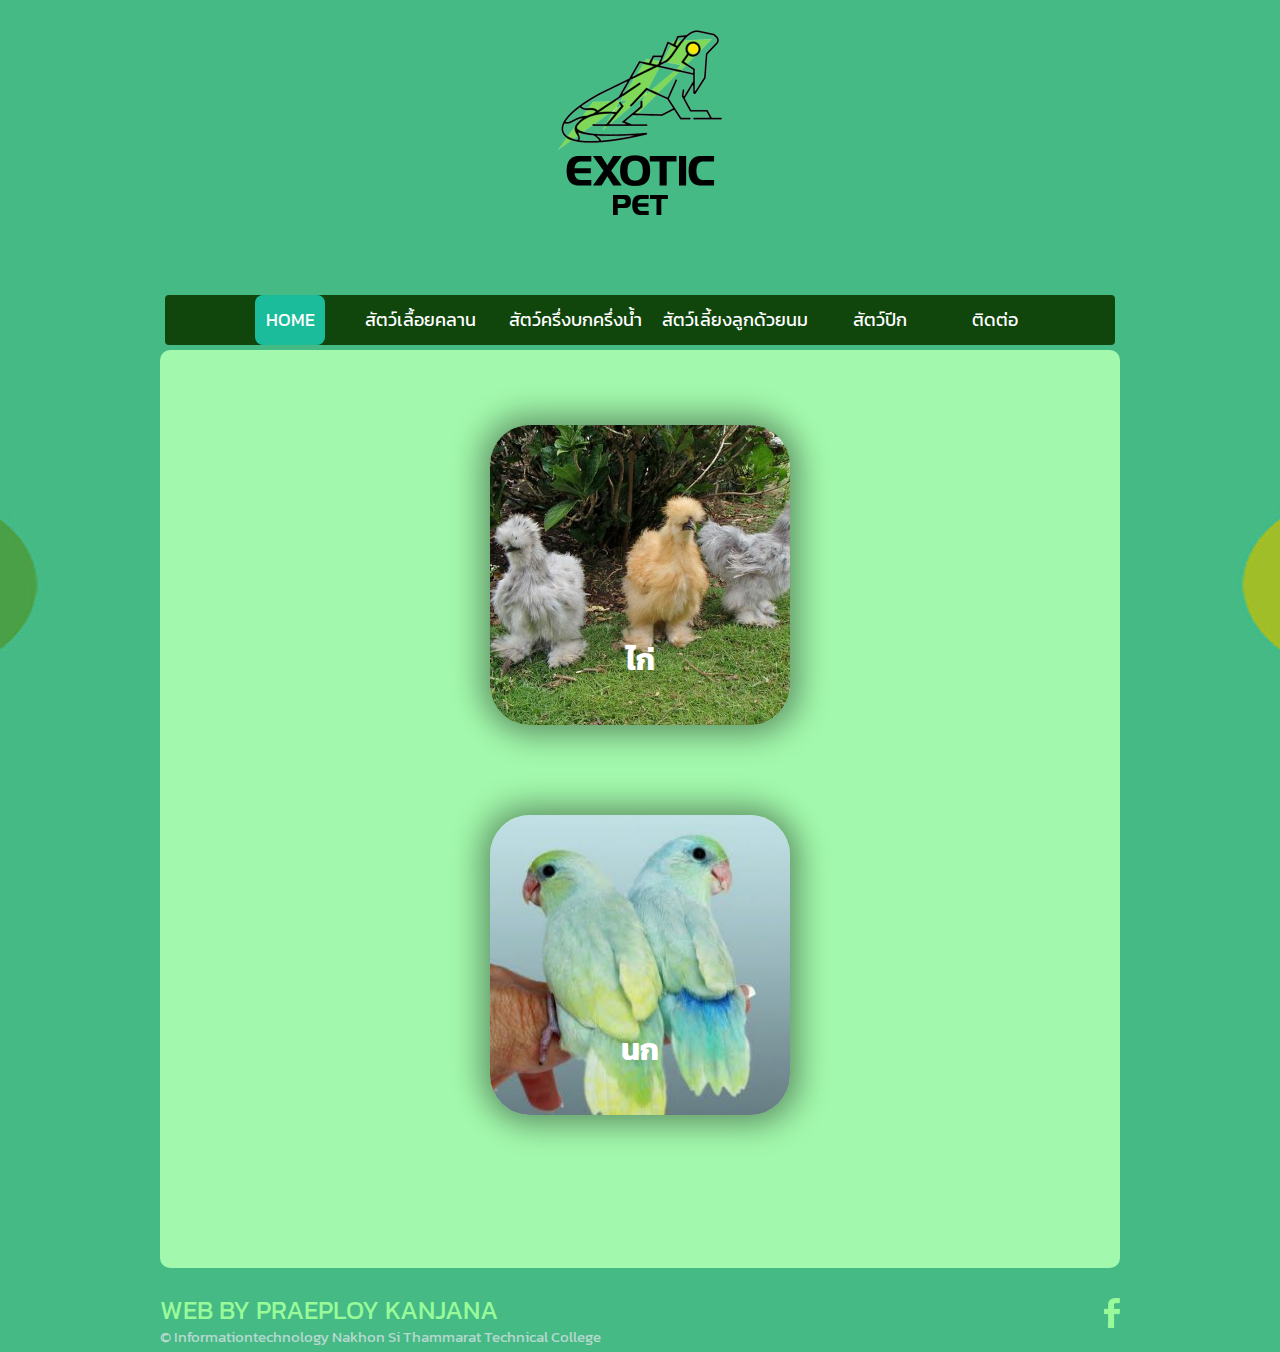
<file: Poultry.html>
<!DOCTYPE html>

<html>
<head>
	<link rel="icon" href="img/12688139101622144900-128.png">
	<meta charset="UTF-8">
	<meta name="viewport" content="user-scalable=0, width=device-width, initial-scale=1.0, maximum-scale=1.0, minimum-scale=1.0">
	<title>Poultry</title>
	<link rel="stylesheet" type="text/css" href="css/style.css">

</head>

<body>	
	<div id="header">
	  <h1><a href="index.html"><img src="img/logo.png" width="200" height="200" alt=""/></a></h1>
	</div>
<center><nav>
	<a href="index.html">Home</a>
	<a href="reptile.html">สัตว์เลื้อยคลาน</a>
	<a href="Amphibians.html">สัตว์ครึ่งบกครึ่งน้ำ</a>
	<a href="Mammal.html">สัตว์เลี้ยงลูกด้วยนม</a>
	<a href="Poultry.html">สัตว์ปีก</a>
	<a href="Contact2.html">ติดต่อ</a>
	<div class="animation start-home"></div>
</nav></center>
<center><div id="body">
	  <div class="cards-list">
  
<div class="card 1">
  <div class="card_image"> <img src="img/BLksutyCYAA8xPa.jpg"> </div>
  <div class="card_title title-white">
   <a href="Chicken.html" ><p>ไก่</p></a>
  </div>
	</div></div>
	<br>
	<div class="card 1">
  <div class="card_image"> <img src="img/56e1202697d94e1743283a9170b2c944.jpg"></div>
  <div class="card_title title-white">
    <a href="Bird.html"><p>นก</p></a>
  </div>
	</div>
	<br>
	
	</div>
	
	</center>
<div id="footer">
		<div>
			<span>WEB BY PRAEPLOY KANJANA</span>
			<p>
				&copy; Informationtechnology  Nakhon Si Thammarat Technical College
			</p>
		</div>
  <div id="connect">
			<a href="https://www.facebook.com/praeploy.ploy/" id="facebook" target="_blank">Facebook</a>
  </div>
	</div>
	
</body>
</html>
</file>
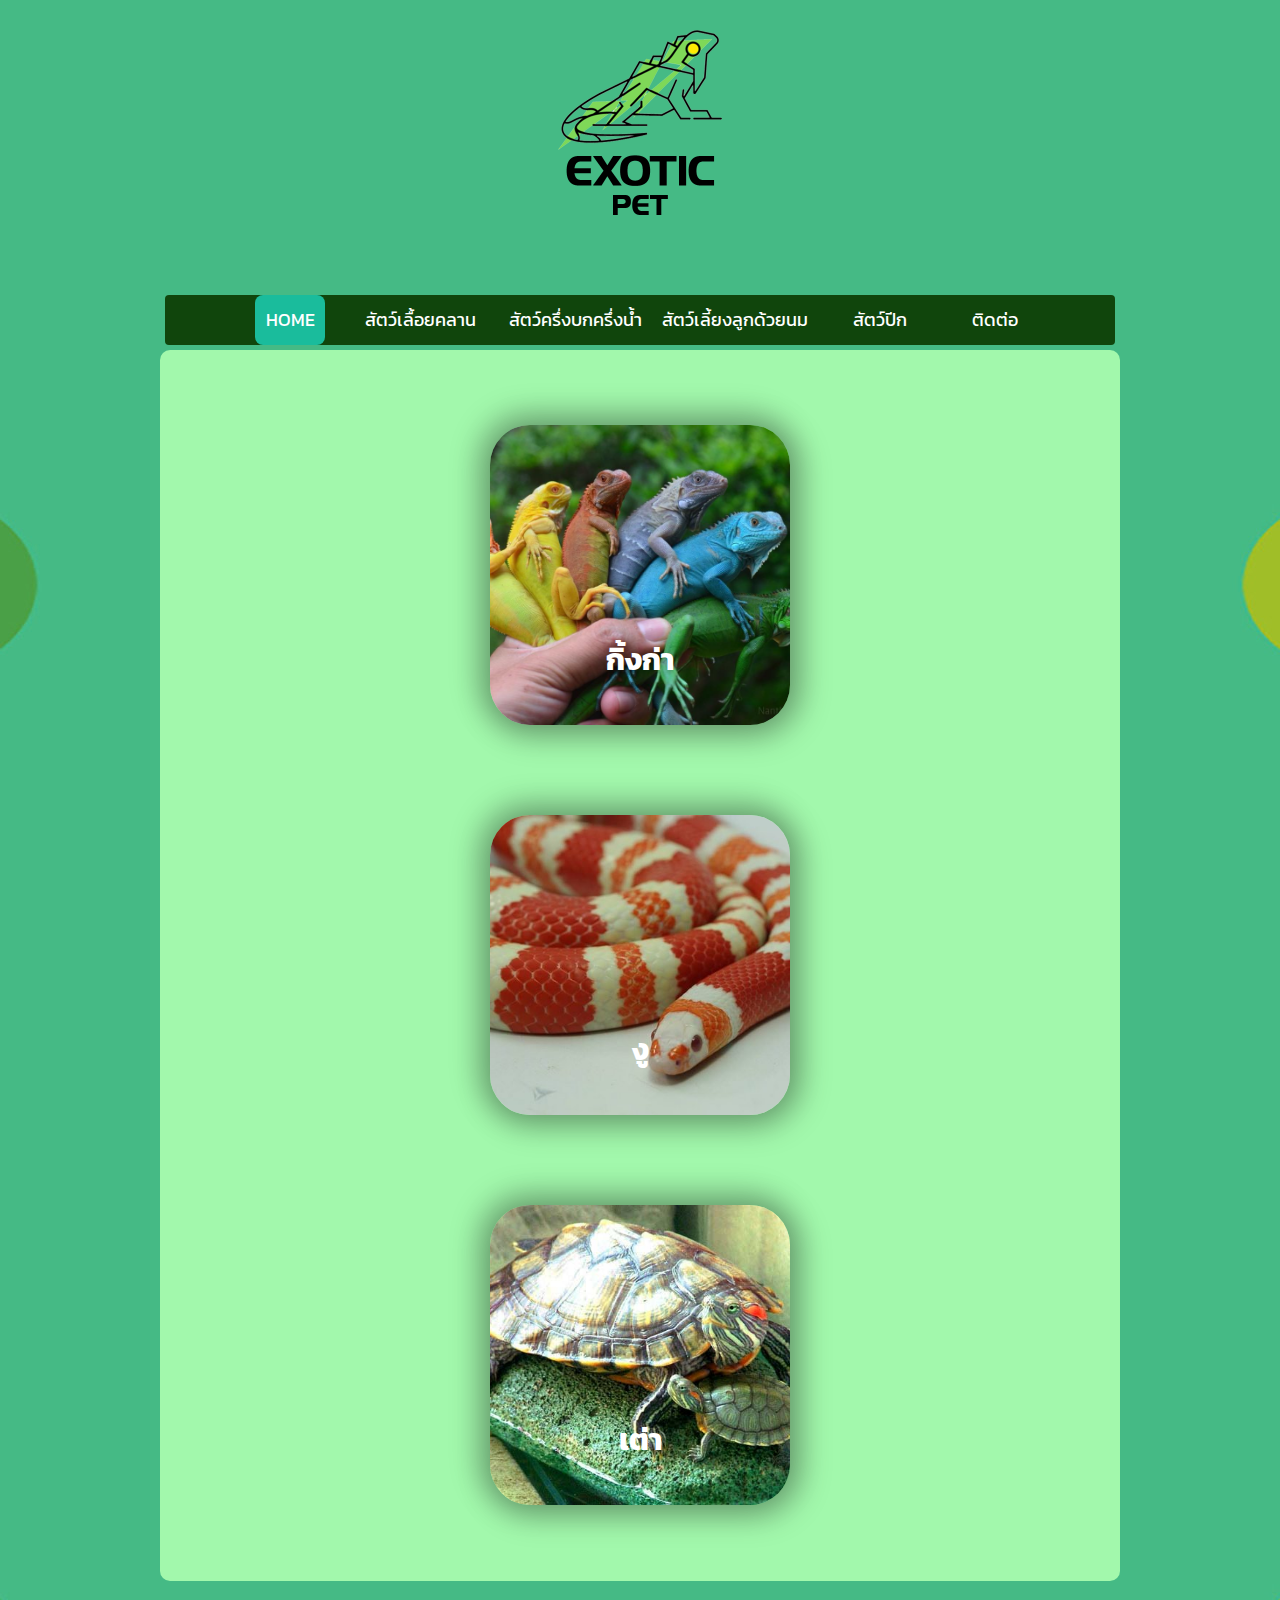
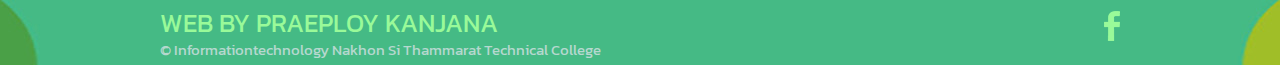
<file: reptile.html>
<!DOCTYPE html>

<html>
<head>
	<link rel="icon" href="img/12688139101622144900-128.png">
	<meta charset="UTF-8">
	<meta name="viewport" content="user-scalable=0, width=device-width, initial-scale=1.0, maximum-scale=1.0, minimum-scale=1.0">
	<title>Reptile</title>
	<link rel="stylesheet" type="text/css" href="css/style.css">

</head>

<body>	
	<div id="header">
	  <h1><a href="index.html"><img src="img/logo.png" width="200" height="200" alt=""/></a></h1>
	</div>
<center><nav>
	<a href="index.html">Home</a>
	<a href="reptile.html">สัตว์เลื้อยคลาน</a>
	<a href="Amphibians.html">สัตว์ครึ่งบกครึ่งน้ำ</a>
	<a href="Mammal.html">สัตว์เลี้ยงลูกด้วยนม</a>
	<a href="Poultry.html">สัตว์ปีก</a>
	<a href="Contact2.html">ติดต่อ</a>
	<div class="animation start-home"></div>
</nav></center>
<center><div id="body">
	  <div class="cards-list">
  
<div class="card 1">
  <div class="card_image"> <img src="img/40557684_2112445142406775_5532879365806751744_n.jpg"> </div>
  <div class="card_title title-white">
   <a href="Chameleon.html"> <p>กิ้งก่า</p></a>
  </div>
	</div></div>
	<br>
	<div class="card 1">
  <div class="card_image"> <img src="img/1069073-img.swdhl7.1mj13.jpg"></div>
  <div class="card_title title-white">
   <a href="Snake.html"> <p>งู</p></a>
  </div>
	</div>
	<br>
		<div class="card 1">
  <div class="card_image"> <img src="img/888.jpg"></div>
  <div class="card_title title-white">
    <a href="Turtle.html"><p>เต่า</p></a>
  </div>
	</div>
	</div>
	
	</center>
<div id="footer">
		<div>
			<span>WEB BY PRAEPLOY KANJANA</span>
			<p>
				&copy; Informationtechnology  Nakhon Si Thammarat Technical College
			</p>
		</div>
  <div id="connect">
			<a href="https://www.facebook.com/praeploy.ploy/" id="facebook" target="_blank">Facebook</a>
  </div>
	</div>
	
</body>
</html>
</file>
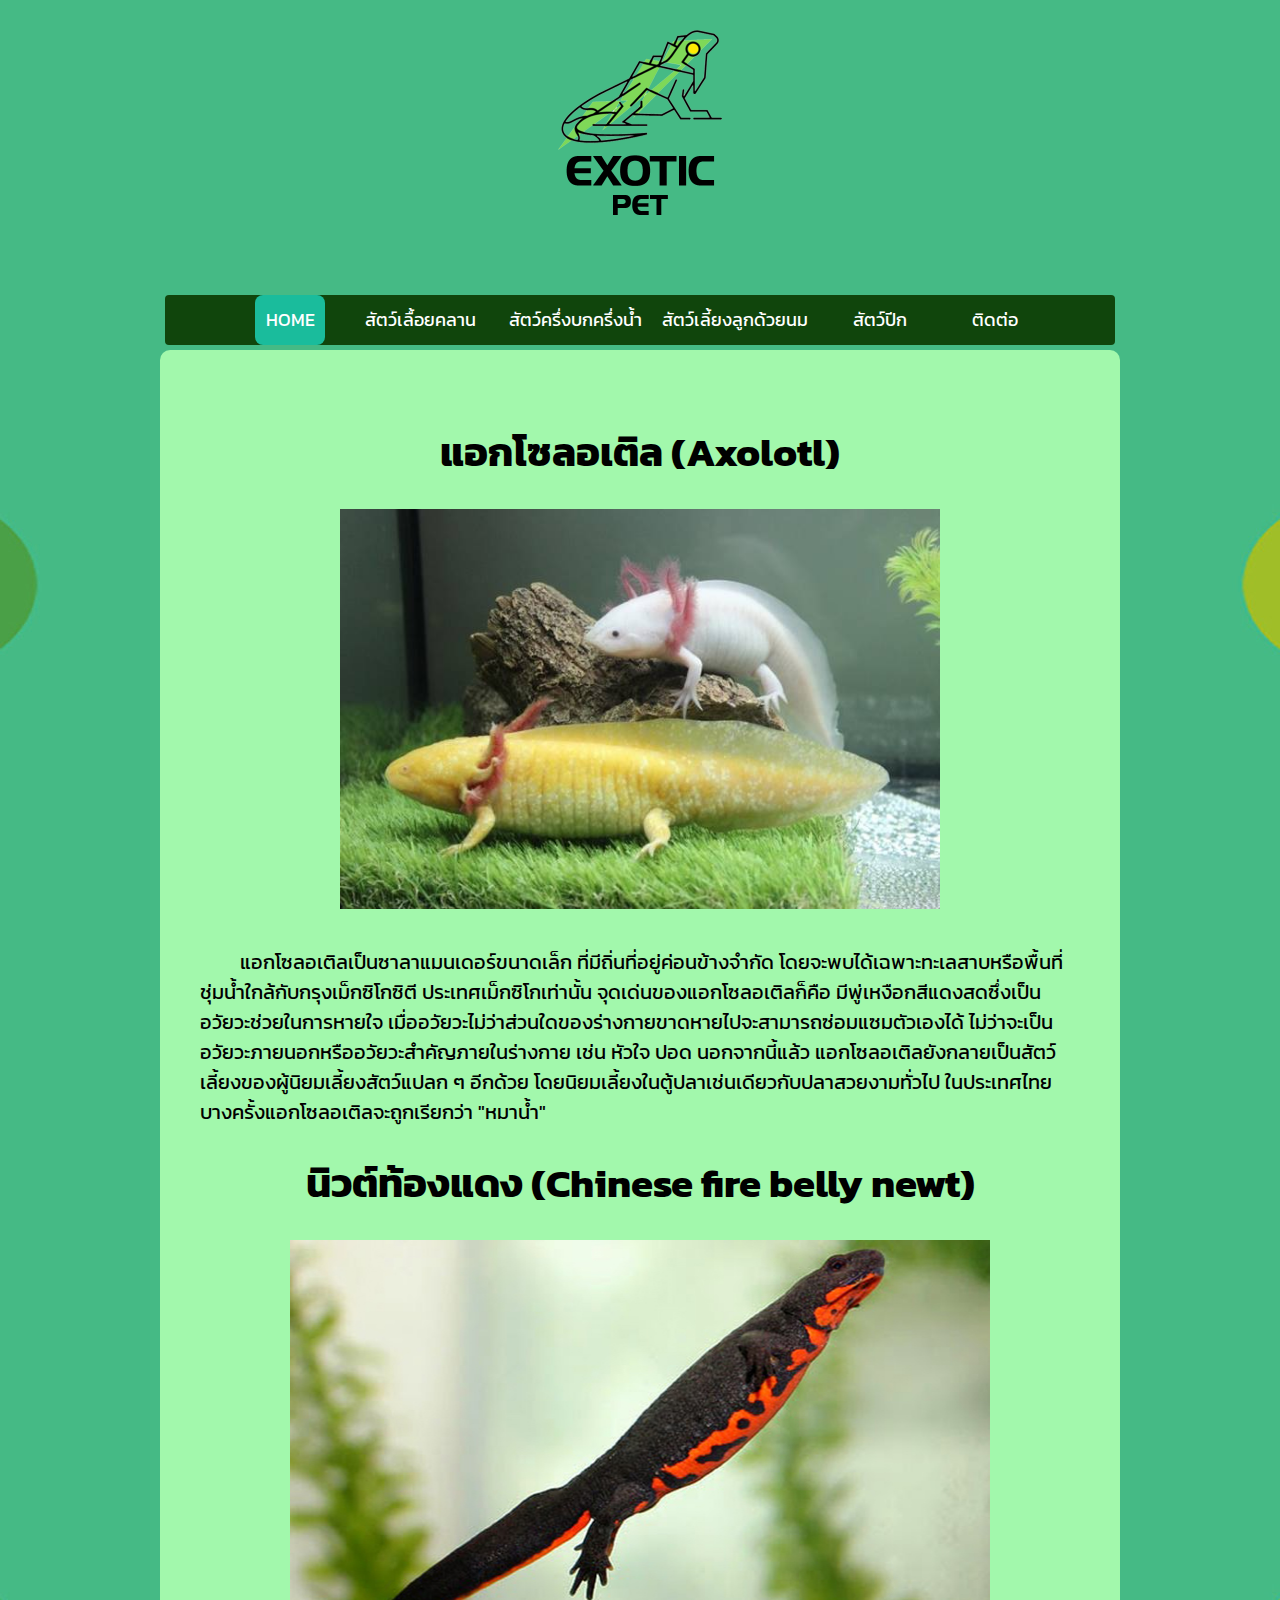
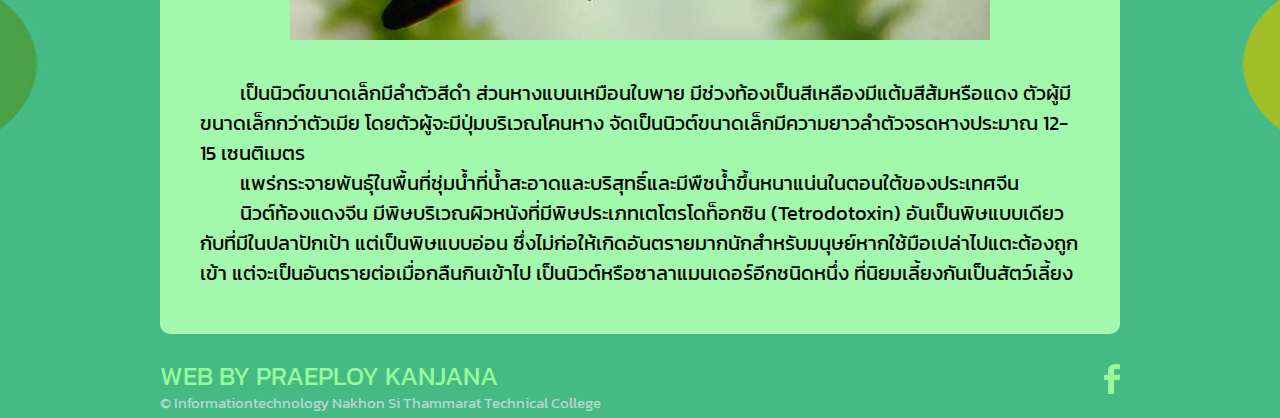
<file: Salamander.html>
<!DOCTYPE html>

<html>
<head>
	<link rel="icon" href="img/12688139101622144900-128.png">
	<meta charset="UTF-8">
	<meta name="viewport" content="user-scalable=0, width=device-width, initial-scale=1.0, maximum-scale=1.0, minimum-scale=1.0">
	<title>Salamander</title>
	<link rel="stylesheet" type="text/css" href="css/style.css">

</head>

<body>	
	<div id="header">
	  <h1><a href="index.html"><img src="img/logo.png" width="200" height="200" alt=""/></a></h1>
	</div>
<center><nav>
	<a href="index.html">Home</a>
	<a href="reptile.html">สัตว์เลื้อยคลาน</a>
	<a href="Amphibians.html">สัตว์ครึ่งบกครึ่งน้ำ</a>
	<a href="Mammal.html">สัตว์เลี้ยงลูกด้วยนม</a>
	<a href="Poultry.html">สัตว์ปีก</a>
	<a href="Contact2.html">ติดต่อ</a>
	<div class="animation start-home"></div>
</nav></center>
<div id="body">
	<center><h1>แอกโซลอเติล (Axolotl)</h1>
	<img src="img/axolotls8fix.jpg" width="600" height="400"></center>
	<br>
	&nbsp;&nbsp;&nbsp;&nbsp;&nbsp;&nbsp;&nbsp;&nbsp;แอกโซลอเติลเป็นซาลาแมนเดอร์ขนาดเล็ก ที่มีถิ่นที่อยู่ค่อนข้างจำกัด โดยจะพบได้เฉพาะทะเลสาบหรือพื้นที่ชุ่มน้ำใกล้กับกรุงเม็กซิโกซิตี ประเทศเม็กซิโกเท่านั้น จุดเด่นของแอกโซลอเติลก็คือ มีพู่เหงือกสีแดงสดซึ่งเป็นอวัยวะช่วยในการหายใจ เมื่ออวัยวะไม่ว่าส่วนใดของร่างกายขาดหายไปจะสามารถซ่อมแซมตัวเองได้ ไม่ว่าจะเป็นอวัยวะภายนอกหรืออวัยวะสำคัญภายในร่างกาย เช่น หัวใจ ปอด นอกจากนี้แล้ว แอกโซลอเติลยังกลายเป็นสัตว์เลี้ยงของผู้นิยมเลี้ยงสัตว์แปลก ๆ อีกด้วย โดยนิยมเลี้ยงในตู้ปลาเช่นเดียวกับปลาสวยงามทั่วไป ในประเทศไทย บางครั้งแอกโซลอเติลจะถูกเรียกว่า "หมาน้ำ"
	
	<center><h1> นิวต์ท้องแดง (Chinese fire belly newt)</h1>
	<img src="img/10-7.jpg" width="700" height="400"></center>
	<br>
	&nbsp;&nbsp;&nbsp;&nbsp;&nbsp;&nbsp;&nbsp;&nbsp;เป็นนิวต์ขนาดเล็กมีลำตัวสีดำ ส่วนหางแบนเหมือนใบพาย มีช่วงท้องเป็นสีเหลืองมีแต้มสีส้มหรือแดง ตัวผู้มีขนาดเล็กกว่าตัวเมีย โดยตัวผู้จะมีปุ่มบริเวณโคนหาง จัดเป็นนิวต์ขนาดเล็กมีความยาวลำตัวจรดหางประมาณ 12-15 เซนติเมตร
	<br>
	&nbsp;&nbsp;&nbsp;&nbsp;&nbsp;&nbsp;&nbsp;&nbsp;แพร่กระจายพันธุ์ในพื้นที่ชุ่มน้ำที่น้ำสะอาดและบริสุทธิ์และมีพืชน้ำขึ้นหนาแน่นในตอนใต้ของประเทศจีน 
	<br>
	&nbsp;&nbsp;&nbsp;&nbsp;&nbsp;&nbsp;&nbsp;&nbsp;นิวต์ท้องแดงจีน มีพิษบริเวณผิวหนังที่มีพิษประเภทเตโตรโดท็อกซิน (Tetrodotoxin) อันเป็นพิษแบบเดียวกับที่มีในปลาปักเป้า แต่เป็นพิษแบบอ่อน ซึ่งไม่ก่อให้เกิดอันตรายมากนักสำหรับมนุษย์หากใช้มือเปล่าไปแตะต้องถูกเข้า แต่จะเป็นอันตรายต่อเมื่อกลืนกินเข้าไป
เป็นนิวต์หรือซาลาแมนเดอร์อีกชนิดหนึ่ง ที่นิยมเลี้ยงกันเป็นสัตว์เลี้ยง
	
</div>
<div id="footer">
		<div>
			<span>WEB BY PRAEPLOY KANJANA</span>
			<p>
				&copy; Informationtechnology  Nakhon Si Thammarat Technical College
			</p>
		</div>
  <div id="connect">
			<a href="https://www.facebook.com/praeploy.ploy/" id="facebook" target="_blank">Facebook</a>
  </div>
	</div>
	
</body>
</html>
</file>
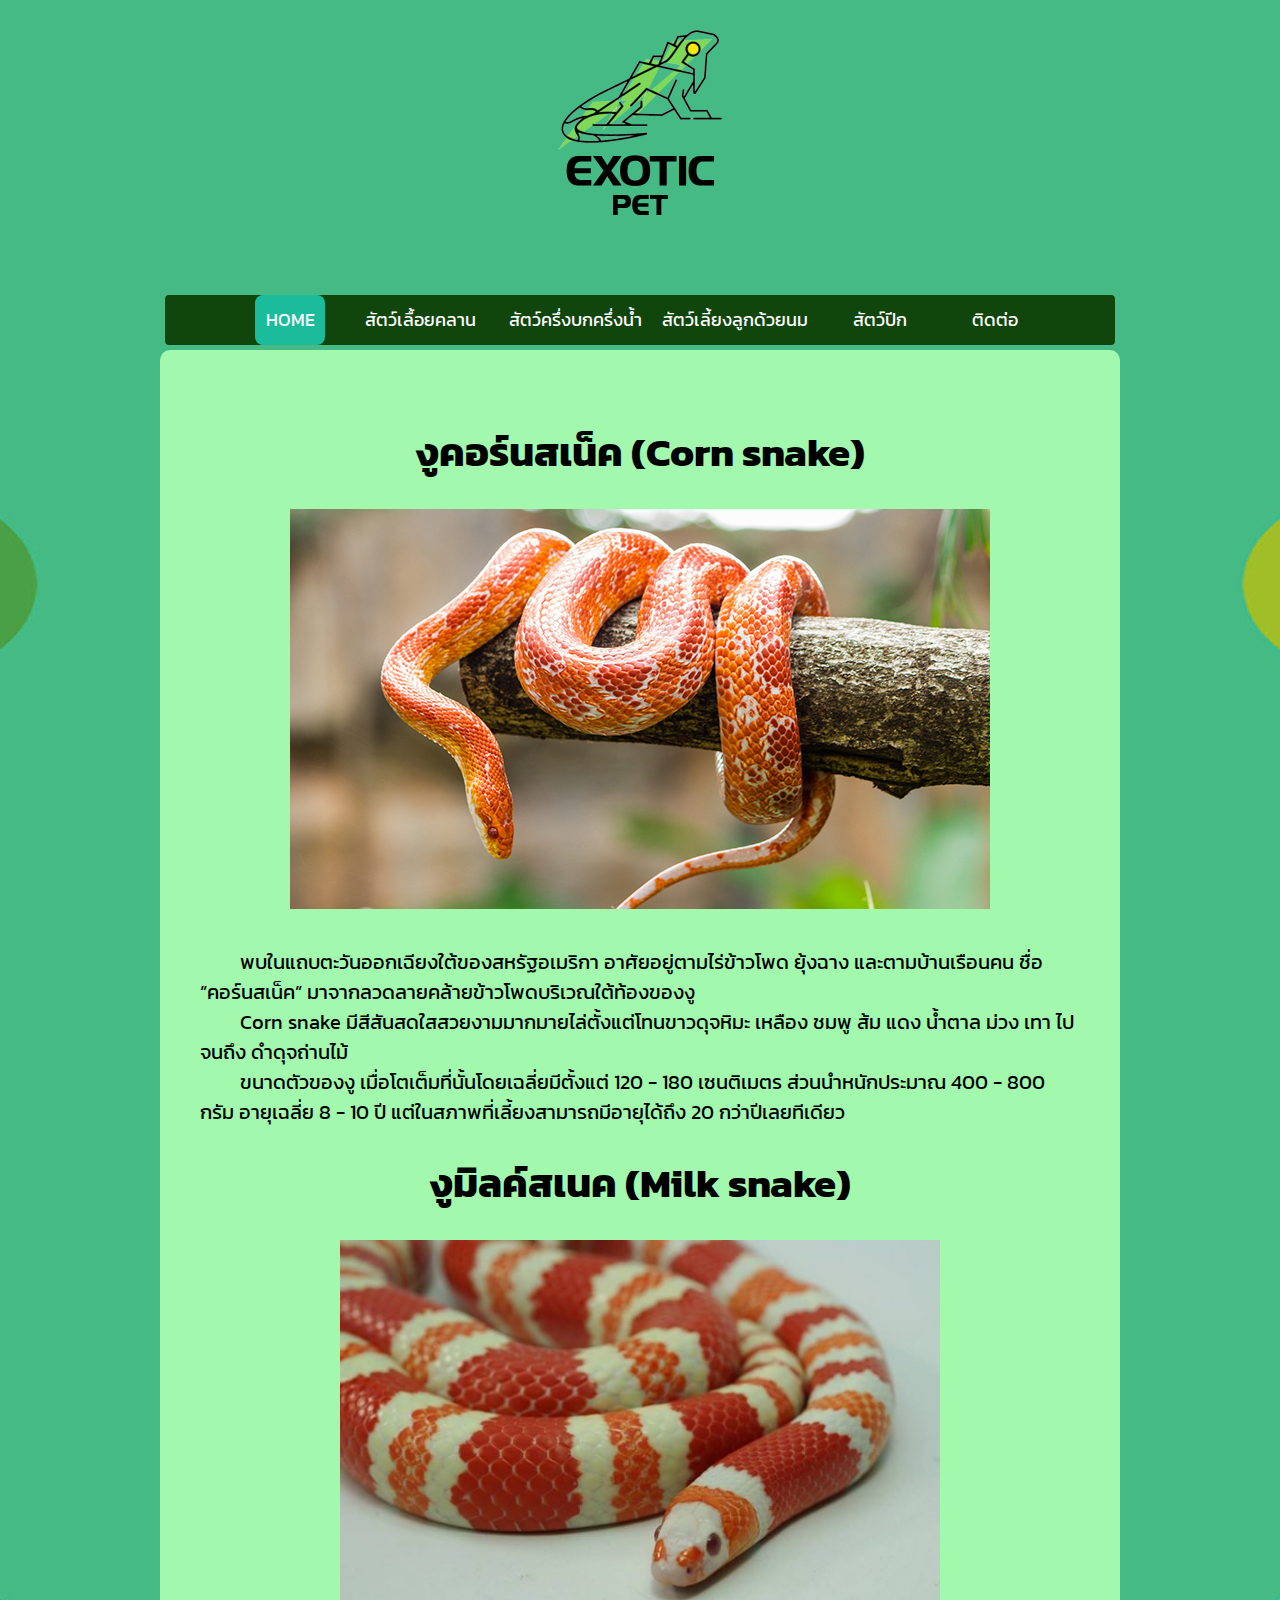
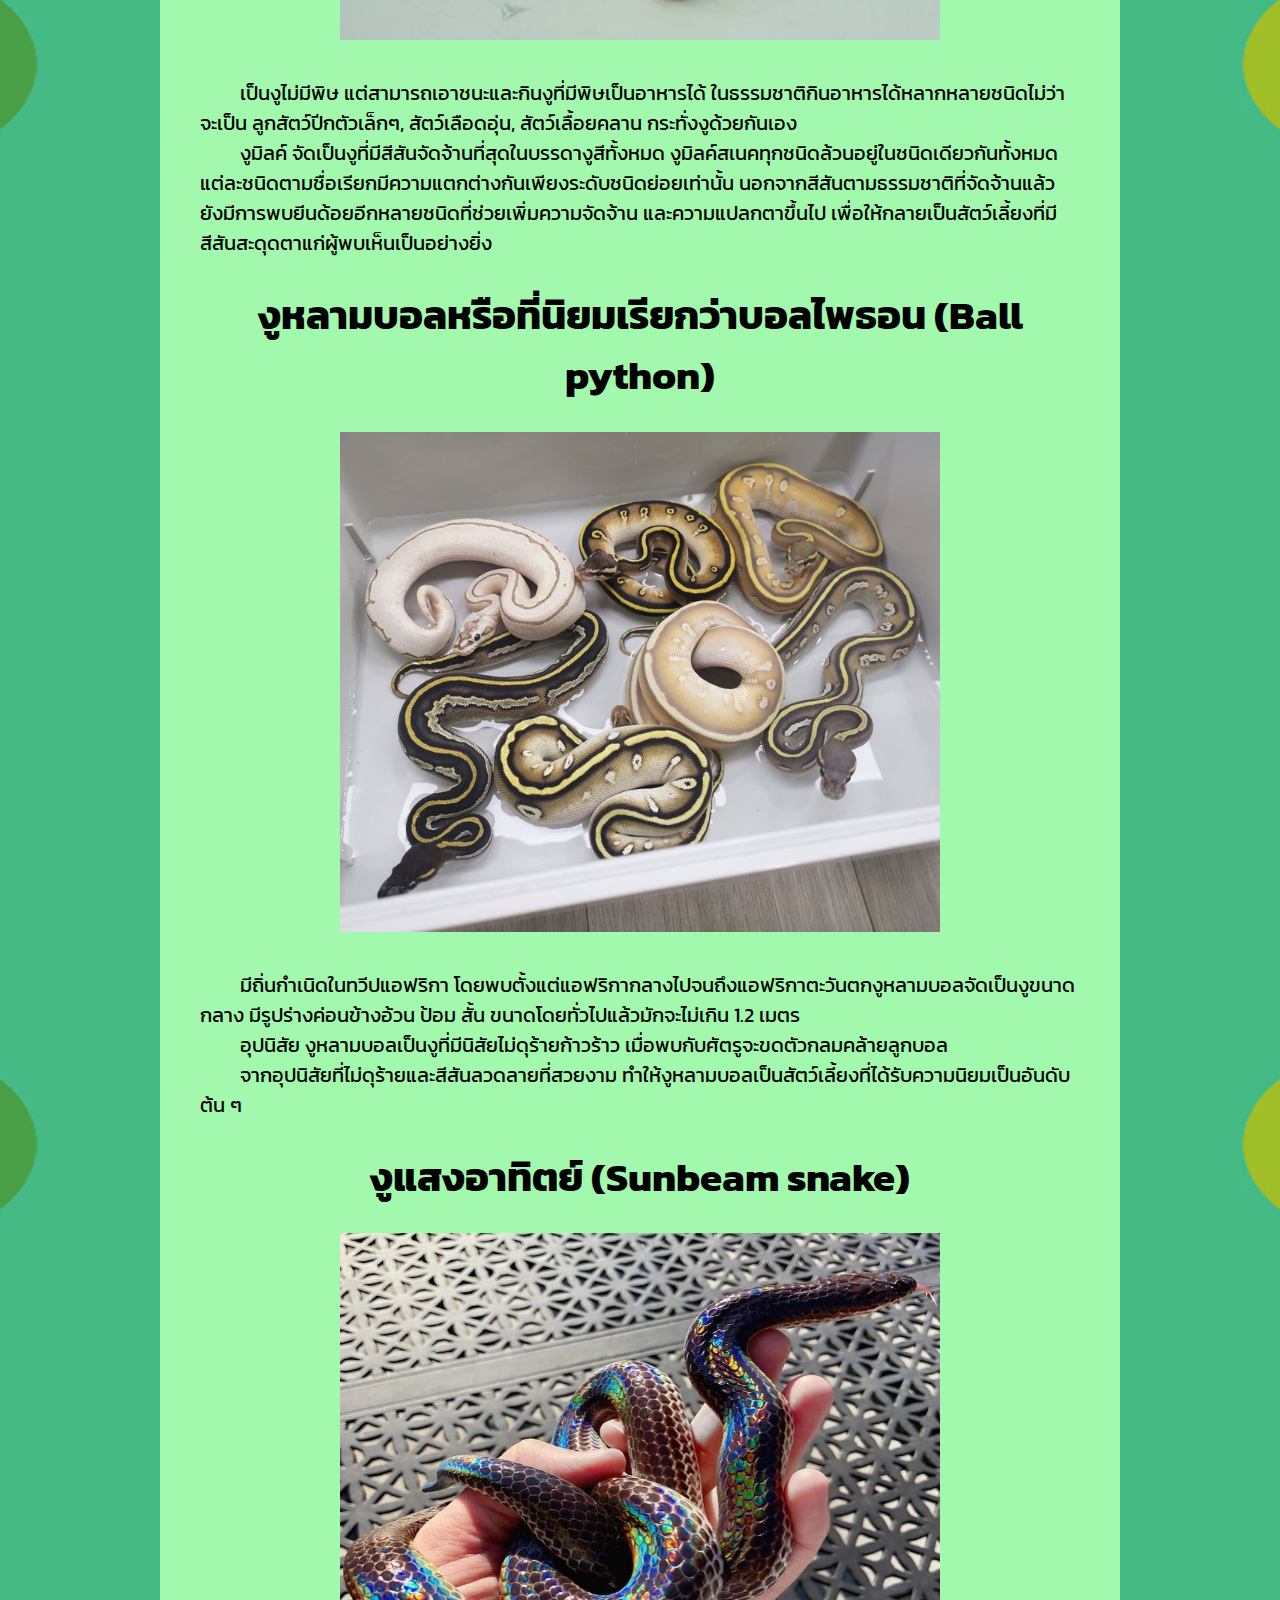
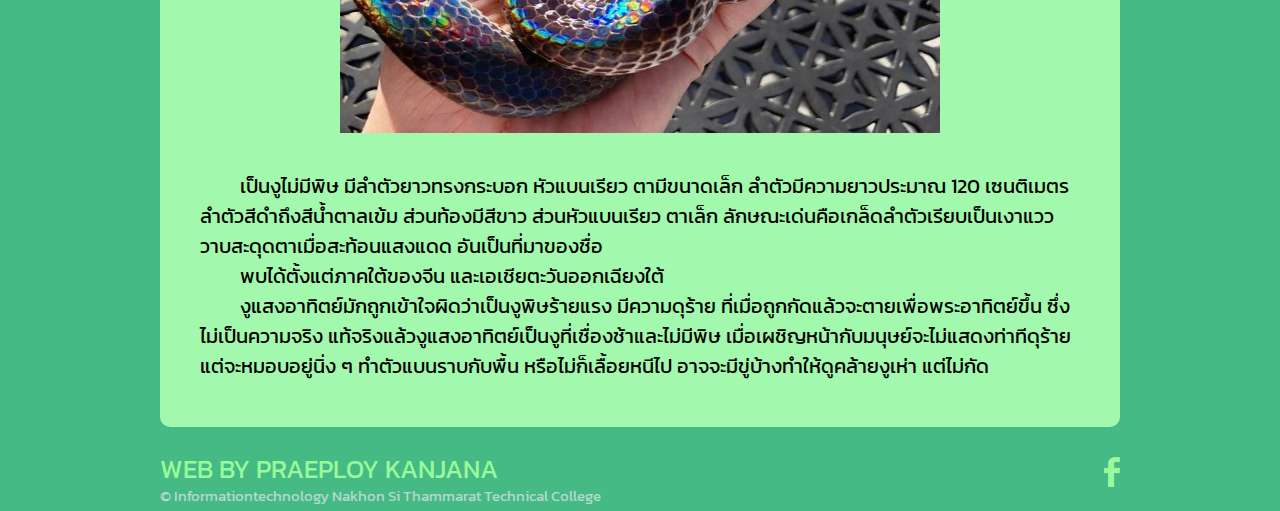
<file: Snake.html>
<!DOCTYPE html>

<html>
<head>
	<link rel="icon" href="img/12688139101622144900-128.png">
	<meta charset="UTF-8">
	<meta name="viewport" content="user-scalable=0, width=device-width, initial-scale=1.0, maximum-scale=1.0, minimum-scale=1.0">
	<title>Snake</title>
	<link rel="stylesheet" type="text/css" href="css/style.css">

</head>

<body>	
	<div id="header">
	  <h1><a href="index.html"><img src="img/logo.png" width="200" height="200" alt=""/></a></h1>
	</div>
<center><nav>
	<a href="index.html">Home</a>
	<a href="reptile.html">สัตว์เลื้อยคลาน</a>
	<a href="Amphibians.html">สัตว์ครึ่งบกครึ่งน้ำ</a>
	<a href="Mammal.html">สัตว์เลี้ยงลูกด้วยนม</a>
	<a href="Poultry.html">สัตว์ปีก</a>
	<a href="Contact2.html">ติดต่อ</a>
	<div class="animation start-home"></div>
</nav></center>
<div id="body">
	<center><h1>งูคอร์นสเน็ค (Corn snake)</h1>
	<img src="img/iStock-162579385-bugphai-700x400-cover.jpg"></center>
	<br>
	&nbsp;&nbsp;&nbsp;&nbsp;&nbsp;&nbsp;&nbsp;&nbsp;พบในแถบตะวันออกเฉียงใต้ของสหรัฐอเมริกา อาศัยอยู่ตามไร่ข้าวโพด ยุ้งฉาง และตามบ้านเรือนคน ชื่อ ”คอร์นสเน็ค” มาจากลวดลายคล้ายข้าวโพดบริเวณใต้ท้องของงู
	<br>
	&nbsp;&nbsp;&nbsp;&nbsp;&nbsp;&nbsp;&nbsp;&nbsp;Corn snake มีสีสันสดใสสวยงามมากมายไล่ตั้งแต่โทนขาวดุจหิมะ เหลือง ชมพู ส้ม แดง น้ำตาล ม่วง เทา ไปจนถึง ดำดุจถ่านไม้ 
	<br>
	&nbsp;&nbsp;&nbsp;&nbsp;&nbsp;&nbsp;&nbsp;&nbsp;ขนาดตัวของงู เมื่อโตเต็มที่นั้นโดยเฉลี่ยมีตั้งแต่ 120 - 180 เซนติเมตร ส่วนนำหนักประมาณ 400 - 800 กรัม อายุเฉลี่ย 8 - 10 ปี แต่ในสภาพที่เลี้ยงสามารถมีอายุได้ถึง 20 กว่าปีเลยทีเดียว
	
	<center><h1>งูมิลค์สเนค (Milk snake)</h1>
	<img src="img/1069073-img.swdhl7.1mj13.jpg" width="600" height="400"></center>
	<br>
	&nbsp;&nbsp;&nbsp;&nbsp;&nbsp;&nbsp;&nbsp;&nbsp;เป็นงูไม่มีพิษ แต่สามารถเอาชนะและกินงูที่มีพิษเป็นอาหารได้ ในธรรมชาติกินอาหารได้หลากหลายชนิดไม่ว่าจะเป็น ลูกสัตว์ปีกตัวเล็กๆ, สัตว์เลือดอุ่น, สัตว์เลื้อยคลาน กระทั่งงูด้วยกันเอง
	<br>
	&nbsp;&nbsp;&nbsp;&nbsp;&nbsp;&nbsp;&nbsp;&nbsp;งูมิลค์ จัดเป็นงูที่มีสีสันจัดจ้านที่สุดในบรรดางูสีทั้งหมด งูมิลค์สเนคทุกชนิดล้วนอยู่ในชนิดเดียวกันทั้งหมด แต่ละชนิดตามชื่อเรียกมีความแตกต่างกันเพียงระดับชนิดย่อยเท่านั้น นอกจากสีสันตามธรรมชาติที่จัดจ้านแล้ว ยังมีการพบยีนด้อยอีกหลายชนิดที่ช่วยเพิ่มความจัดจ้าน และความแปลกตาขึ้นไป เพื่อให้กลายเป็นสัตว์เลี้ยงที่มีสีสันสะดุดตาแก่ผู้พบเห็นเป็นอย่างยิ่ง
	
	
	<center><h1>งูหลามบอลหรือที่นิยมเรียกว่าบอลไพธอน (Ball python)</h1>
	<img src="img/5ff1c98d4242dd0cda2ba1a6_800x0xcover_eH043jrp.jpg" width="600" height="500"></center>
	<br>
	&nbsp;&nbsp;&nbsp;&nbsp;&nbsp;&nbsp;&nbsp;&nbsp;มีถิ่นกำเนิดในทวีปแอฟริกา โดยพบตั้งแต่แอฟริกากลางไปจนถึงแอฟริกาตะวันตกงูหลามบอลจัดเป็นงูขนาดกลาง มีรูปร่างค่อนข้างอ้วน ป้อม สั้น ขนาดโดยทั่วไปแล้วมักจะไม่เกิน 1.2 เมตร
	<br>
	&nbsp;&nbsp;&nbsp;&nbsp;&nbsp;&nbsp;&nbsp;&nbsp;อุปนิสัย งูหลามบอลเป็นงูที่มีนิสัยไม่ดุร้ายก้าวร้าว เมื่อพบกับศัตรูจะขดตัวกลมคล้ายลูกบอล
	<br>
	&nbsp;&nbsp;&nbsp;&nbsp;&nbsp;&nbsp;&nbsp;&nbsp;จากอุปนิสัยที่ไม่ดุร้ายและสีสันลวดลายที่สวยงาม ทำให้งูหลามบอลเป็นสัตว์เลี้ยงที่ได้รับความนิยมเป็นอันดับต้น ๆ
	
	<center><h1>งูแสงอาทิตย์ (Sunbeam snake) </h1>
	<img src="img/5efef.jpg" width="600" height="500"></center>
	<br>
	&nbsp;&nbsp;&nbsp;&nbsp;&nbsp;&nbsp;&nbsp;&nbsp;เป็นงูไม่มีพิษ มีลำตัวยาวทรงกระบอก หัวแบนเรียว ตามีขนาดเล็ก ลำตัวมีความยาวประมาณ 120 เซนติเมตร ลำตัวสีดำถึงสีน้ำตาลเข้ม ส่วนท้องมีสีขาว ส่วนหัวแบนเรียว ตาเล็ก ลักษณะเด่นคือเกล็ดลำตัวเรียบเป็นเงาแวววาบสะดุดตาเมื่อสะท้อนแสงแดด อันเป็นที่มาของชื่อ
	<br>
	&nbsp;&nbsp;&nbsp;&nbsp;&nbsp;&nbsp;&nbsp;&nbsp;พบได้ตั้งแต่ภาคใต้ของจีน และเอเชียตะวันออกเฉียงใต้
	<br>
	&nbsp;&nbsp;&nbsp;&nbsp;&nbsp;&nbsp;&nbsp;&nbsp;งูแสงอาทิตย์มักถูกเข้าใจผิดว่าเป็นงูพิษร้ายแรง มีความดุร้าย ที่เมื่อถูกกัดแล้วจะตายเพื่อพระอาทิตย์ขึ้น ซึ่งไม่เป็นความจริง แท้จริงแล้วงูแสงอาทิตย์เป็นงูที่เชื่องช้าและไม่มีพิษ เมื่อเผชิญหน้ากับมนุษย์จะไม่แสดงท่าทีดุร้าย แต่จะหมอบอยู่นิ่ง ๆ ทำตัวแบนราบกับพื้น หรือไม่ก็เลื้อยหนีไป อาจจะมีขู่บ้างทำให้ดูคล้ายงูเห่า แต่ไม่กัด
	
</div>
<div id="footer">
		<div>
			<span>WEB BY PRAEPLOY KANJANA</span>
			<p>
				&copy; Informationtechnology  Nakhon Si Thammarat Technical College
			</p>
		</div>
  <div id="connect">
			<a href="https://www.facebook.com/praeploy.ploy/" id="facebook" target="_blank">Facebook</a>
  </div>
	</div>
	
</body>
</html>
</file>
<file: css/style.css>
@import url('https://fonts.googleapis.com/css2?family=Mali:wght@300;400&display=swap');
@import url('https://fonts.googleapis.com/css2?family=Kanit&family=Maitree&display=swap');

body {
	
	background-image: url("../img/back.jpg");
	/*background-repeat : repeat;*/
	 background-position: top center;
	font-family: 'Kanit', sans-serif;
	font-size: 20px;
	margin: 0;
	padding: 0;
}
/* Start https://www.cursors-4u.com */ * {cursor: url(https://cur.cursors-4u.net/nature/nat-4/nat311.ani), url(https://cur.cursors-4u.net/nature/nat-4/nat311.png), auto !important;} /* End https://www.cursors-4u.com */

a {
	text-decoration: none;
	color: white;
}
img {
	border: none;
}
p {
	line-height: 30px;
	margin: 0;
}
p a {
	color: #315f52;
}
p a:hover {
	color: #451374;
}
#header {
	margin: 0 auto;
	max-width: 960px;
}
#header h1 {
	font-size: 50px;
	font-weight: normal;
	line-height: 50px;
	margin: 0;
	padding: 30px 0;
	text-align: center;
}
#header h1 a {
	color: #99fa99;
	text-decoration: none;
}
#header h1 a span {
	color: #000000;
	display: block;
	font-family: 'Kanit', sans-serif;
	font-size: 26px;
	text-transform: uppercase;
}


nav {
	margin: 27px auto 0;

	position: relative;
	width: 950px;
	height: 50px;
	background-color: #10450C;
	border-radius: 4px;
	font-size: 0px;
}
nav a {
	line-height: 50px;
	height: 100%;
	font-size: 18px;
	display: inline-block;
	position: relative;
	z-index: 1;
	text-decoration: none;
	text-transform: uppercase;
	text-align: center;
	color: white;
	cursor: pointer;
}
nav .animation {
	position: absolute;
	height: 100%;
	top: 0;
	z-index: 0;
	transition: all .5s ease 0s;
	border-radius: 8px;
}
a:nth-child(1) {
	width: 110px;
}
a:nth-child(2) {
	width: 150px;
}
a:nth-child(3) {
	width: 160px;
}
a:nth-child(4) {
	width: 160px;
}
a:nth-child(5) {
	width: 130px;
}
a:nth-child(6) {
	width: 100px;
}
nav .start-home, a:nth-child(1):hover~.animation {
	width: 70px;
	left: 90px;
	background-color: #1abc9c;
}
nav .start-about, a:nth-child(2):hover~.animation {
	width: 110px;
	left: 200px;
	background-color: #e74c3c;
}
nav .start-blog, a:nth-child(3):hover~.animation {
	width: 139px;
	left: 340px;
	background-color: #3498db;
}
nav .start-portefolio, a:nth-child(4):hover~.animation {
	width: 144px;
	left: 498px;
	background-color: #9b59b6;
}
nav .start-contact, a:nth-child(5):hover~.animation {
	width: 70px;
	left: 680px;
	background-color: #e67e22;
}
nav .start-contact, a:nth-child(6):hover~.animation {
	width: 70px;
	left: 795px;
	background-color: #00F3FF;
}

#body {
	background: #A2F8AC;
	margin: 5px auto 0px ;
	max-width: 880px;
	min-height: 827px;
	overflow:inherit ;
	padding: 45px 40px 46px;
	border-radius: 10px ;
}

.center {
  display: block;
  margin-left: auto;
  margin-right: auto;
  width: 50%;
}
.sli {
  position: relative;
  align-items: center;
  width: 700px;
  height: 400px;
  overflow: hidden;

  border-radius: 5px;
  box-shadow: 0px 4px 10px rgba(0, 0, 0, 0.3);
}


.sli::after {
  content: '';
  position: absolute;
  left: auto;
  top: auto;
	right: auto;
  z-index: 900;
align-items: center;
  display: block;
  width: 100%;
  height: 100%;

  background-color: rgba(140, 22, 115, 0.2);
}


.sli_part {
  position: absolute;
  top: 0;
  left: 0;

  z-index: 7;

  display: flex;
  align-items: center;
  width: 100%;
  height: 100%;
  
  transform: translateX( 700px );
  background-image: url( https://lovepetjung.com/wp-content/uploads/2020/10/4-6.jpg );
  
  animation: opaqTransition 28s cubic-bezier(0, 0, 0, 0.97) infinite;
}


.sli_part.sli_part-two {
  z-index: 6;
	
  background-image: url( https://www.siampetth.com/timthumb.php?src=https://www.siampetth.com/images/upload/news/22/15945261535f0a89c94113d.jpg&w=800&h=600&q=100 );
  animation-delay: 7s;
}

.sli_part.sli_part-three {
  z-index: 5;
  background-image: url( https://www.petcitiz.info/wp-content/uploads/2017/05/02-14.jpg );
  animation-delay: 14s;
}

.sli_part.sli_part-four {
  z-index: 4;
  background-image: url( https://img.kapook.com/u/2018/Jarosphan/Pet/Etc/20218/01.jpg );
  animation-delay: 21s;
}
@keyframes opaqTransition {
  3% { transform: translateX( 0 ); }
  25% { transform: translateX( 0 ); }
  28% { transform: translateX( -700px ); }
  100% { transform: translateX( -700px ); }
}

#body > h2 {
	color: #21a51e;
	font-family: 'Mali', cursive;
	font-size: 35px;
	font-weight: normal;
	line-height: 30px;
	margin: 0;
	padding: 0 0 44px;
}
#body img.figure {
	display: block;
	float: right;
	margin: 74px 38px 40px 0;
	max-width: 100%;
	width: 300px;
}
#body div#tagline {
	float: left;
	margin: 110px 0 0 25px;
	max-width: 510px;
}
.cards-list {
  z-index: 0;
  width: 100%;
  display: flex;
  justify-content: space-around;
  flex-wrap: wrap;
}

.card {
  margin: 30px auto;
  width: 300px;
  height: 300px;
  border-radius: 40px;
box-shadow: 5px 5px 30px 7px rgba(0,0,0,0.25), -5px -5px 30px 7px rgba(0,0,0,0.22);
  cursor: pointer;
  transition: 0.4s;
}

.card .card_image {
  width: inherit;
  height: inherit;
  border-radius: 40px;
}

.card .card_image img {
  width: inherit;
  height: inherit;
  border-radius: 40px;
  object-fit: cover;
}

.card .card_title {
  text-align: center;
  border-radius: 0px 0px 40px 40px;
  font-family: 'Kanit', sans-serif;
  font-weight: bold;
  font-size: 30px;
  margin-top: -80px;
  height: 40px;
	
}

.card:hover {
  transform: scale(0.9, 0.9);
  box-shadow: 5px 5px 30px 15px rgba(0,0,0,0.25), 
    -5px -5px 30px 15px rgba(0,0,0,0.22);
}

.title-white {
  color: white;
}

.title-black {
  color: black;
}

@media all and (max-width: 500px) {
  .card-list {
    /* On small screens, we are no longer using row direction but column */
    flex-direction: column;
  }
}





#body form h3,

#body form {
	margin: 25px auto 0;
	overflow: hidden;
	width: 460px;
}
#body form label {
	display: block;
	padding: 15px 0 0;
}
#body form label span {
	display: block;
	line-height: 27px;
	padding: 0 0 5px
}
#body form label input {
	background: #d1d3d4;
	border: 1px solid #b6d8cf;
	color: #315f52;
	display: block;
	font-family: 'Mali', cursive;
	font-size: 14px;
	height: 46px;
	line-height: 46px;
	padding: 0 5px;
	width: 448px;
}
#body form label textarea {
	background: #d1d3d4;
	border: 1px solid #b6d8cf;
	color: #315f52;
	display: block;
	font-family: 'Mali', cursive;
	font-size: 14px;
	height: 250px;
	line-height: 30px;
	overflow: auto;
	padding: 0 5px;
	resize: none;
	width: 448px;
}
#body form input#send {
	background: #077054;
	border: none;
	border-radius: 5px;
	color: #99fa99;
	cursor: pointer;
	font-family: 'Mali', cursive;
	font-size: 14px;
	float: right;
	height: 30px;
	margin: 8px 0 0;
	width: 50px;
}
#body form input#send:hover {
	background: #d3a3ff;
	color: #000000;
}

#footer {
	margin: 0 auto;
	max-width: 960px;
	overflow: hidden;
	padding: 30px 0 0px;
	
}
#footer div {
	float: left;
	width: 500px;
}
#footer div span {
	color: #99fa99;
	display: block;
	font-size: 26px;
	line-height: 24px;
}
#footer div p {
	color: #b6d8cf;
	font-size: 15px;
	line-height: 30px;
}
#footer div#connect {
	float: right;
	overflow: hidden;
	width: auto;
}
#footer div#connect a {
	background: url("../img/icon-facebook.png") no-repeat;
	display: block;
	float: left;
	text-indent: -99999px;
}
#footer div#connect a#facebook {
	background-position: 0 0;
	height: 30px;
	width: 16px;
}
</file>
